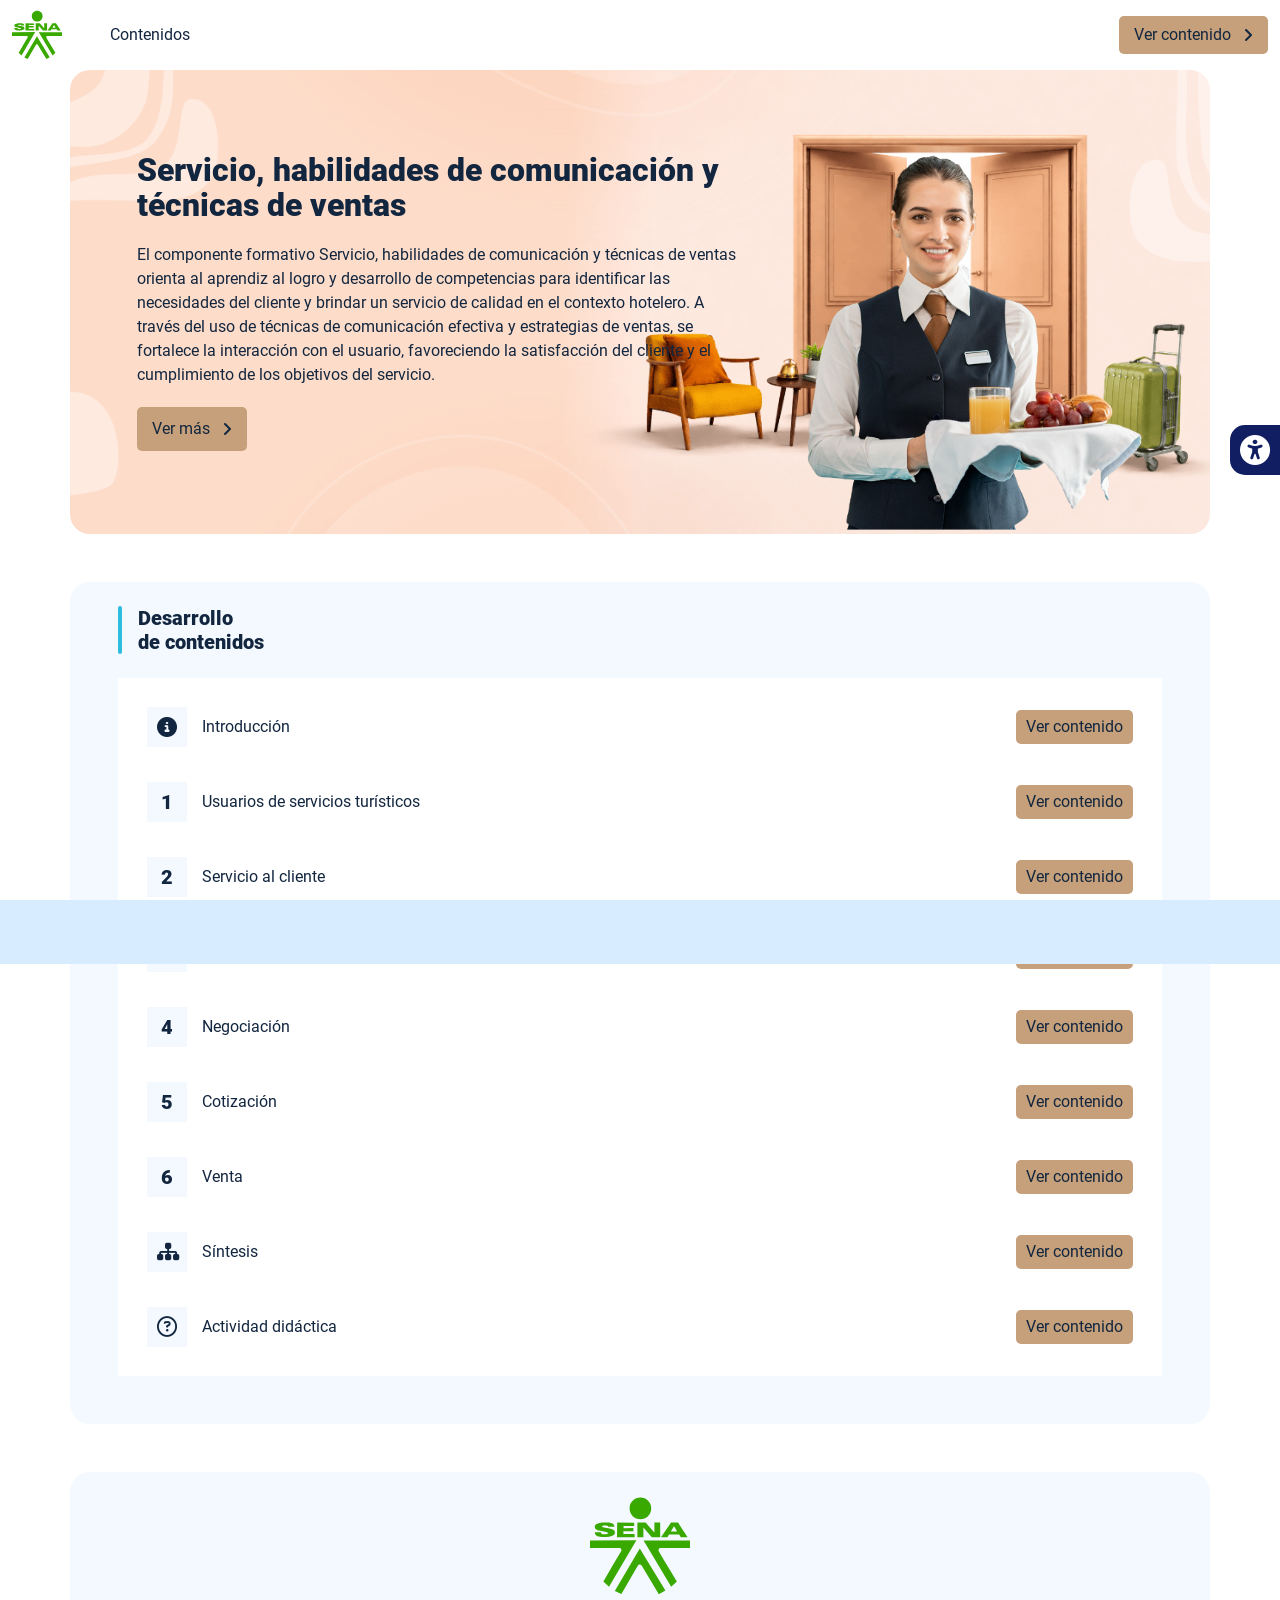
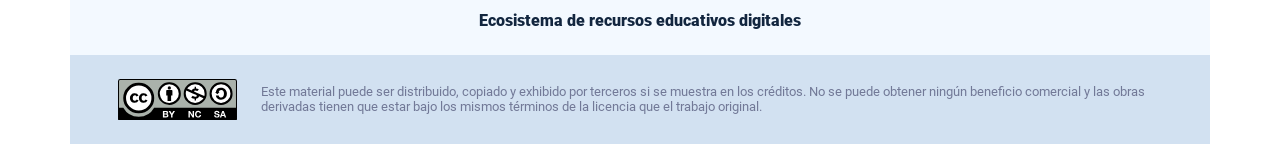
<file: index.html>
<!DOCTYPE html><html lang="es"><head><meta charset="utf-8"><meta http-equiv="X-UA-Compatible" content="IE=edge"><meta name="viewport" content="width=device-width,initial-scale=1"><link rel="icon" href="favicon.ico"><title>Servicio, habilidades de comunicación y técnicas de ventas</title><link href="css/actividad.588d2d44.css" rel="prefetch"><link href="js/actividad.a4ad9c5e.js" rel="prefetch"><link href="js/intro.69f58354.js" rel="prefetch"><link href="js/sintesis.f62d5aa8.js" rel="prefetch"><link href="js/tema1.23e567a6.js" rel="prefetch"><link href="js/tema2.1fe7d88a.js" rel="prefetch"><link href="js/tema3.a8d437cd.js" rel="prefetch"><link href="js/tema4.f8bfaa8d.js" rel="prefetch"><link href="js/tema5.aa8ff135.js" rel="prefetch"><link href="js/tema6.4484008b.js" rel="prefetch"><link href="css/app.072255be.css" rel="preload" as="style"><link href="css/chunk-vendors.01f6f577.css" rel="preload" as="style"><link href="js/app.c32919b4.js" rel="preload" as="script"><link href="js/chunk-vendors.748996a0.js" rel="preload" as="script"><link href="css/chunk-vendors.01f6f577.css" rel="stylesheet"><link href="css/app.072255be.css" rel="stylesheet"></head><body><noscript><strong>We're sorry but Servicio, habilidades de comunicación y técnicas de ventas doesn't work properly without JavaScript enabled. Please enable it to continue.</strong></noscript><div id="app"></div><script src="js/chunk-vendors.748996a0.js"></script><script src="js/app.c32919b4.js"></script></body></html>
</file>
<file: css/actividad.588d2d44.css>
.actividad[data-v-23f9e8e2]{background-color:#f2f2f2}img[data-v-23f9e8e2]{width:auto;height:auto;display:block;margin:auto}.tarjeta--pregunta[data-v-23f9e8e2]{background:#dce4eb}.tarjeta-respuesta[data-v-23f9e8e2]{border:2px solid transparent;cursor:pointer;transition:border-color .2s}.tarjeta-respuesta[data-v-23f9e8e2]:hover{border-color:#556a82}.tarjeta-respuesta:hover .tarjeta-respuesta__icon[data-v-23f9e8e2]:not(.tarjeta-respuesta__icon--correcto):not(.tarjeta-respuesta__icon--incorrecto){background-image:url(../img/vacio-hover.93a4e964.svg)}.tarjeta-respuesta--correcta[data-v-23f9e8e2]{border-color:#61ca92;background-color:#ebfff0}.tarjeta-respuesta--correcta[data-v-23f9e8e2]:hover{border-color:#61ca92}.tarjeta-respuesta--incorrecta[data-v-23f9e8e2]{border-color:#ff6b6b;background-color:#ffedec}.tarjeta-respuesta--incorrecta[data-v-23f9e8e2]:hover{border-color:#ff6b6b}.tarjeta-respuesta--disabled[data-v-23f9e8e2]{cursor:not-allowed;pointer-events:none}.tarjeta-respuesta__icon[data-v-23f9e8e2]{width:32px;height:32px;position:relative;background-image:url(../img/vacio.50c4f935.svg)}.tarjeta-respuesta__icon[data-v-23f9e8e2]:hover{background-image:url(../img/vacio-hover.93a4e964.svg)}.tarjeta-respuesta__icon--correcto[data-v-23f9e8e2]{background-image:url(../img/correcto.02ee766f.svg)}.tarjeta-respuesta__icon--incorrecto[data-v-23f9e8e2]{background-image:url(../img/incorrecto.685f2c72.svg)}.actividad[data-v-500024ea]{background-color:#f2f2f2}.tarjeta-avance[data-v-500024ea]{background-color:#dce4eb;border-bottom-right-radius:10px;border-bottom-left-radius:10px;overflow:hidden}@media (max-width:560px){.tarjeta-avance[data-v-500024ea]{padding-left:.85rem!important}}.tarjeta-avance .boton[data-v-500024ea]{border-radius:0}.tarjeta-avance .boton--disabled[data-v-500024ea]{opacity:.5;pointer-events:none}.tarjeta-avance__barra-container[data-v-500024ea]{background-color:#b4cce3;border-radius:8px;height:16px;overflow:hidden}.tarjeta-avance__barra-container .tarjeta-avance__barra[data-v-500024ea]{background-color:#2c70ab;height:100%;border-radius:8px;width:0;transition:width .5s}.actividad[data-v-05e2e62e]{background-color:#f2f2f2}.resultados__icono[data-v-05e2e62e]{width:150px;height:150px;background-size:cover;background-repeat:no-repeat}.resultados__icono--correcto[data-v-05e2e62e]{background-image:url(../img/correcto.02ee766f.svg)}.resultados__icono--incorrecto[data-v-05e2e62e]{background-image:url(../img/incorrecto.685f2c72.svg)}@media (max-width:560px){.resultados__icono[data-v-05e2e62e]{width:80px;height:80px}}.circle-container[data-v-05e2e62e]{width:150px;height:150px;position:relative;display:flex;justify-content:center;align-items:center}.circle[data-v-05e2e62e]{transform:rotate(0deg);width:100%;height:100%}.circle-bg[data-v-05e2e62e]{fill:none;stroke:#eee;stroke-width:3.8}.circle-progress[data-v-05e2e62e]{fill:none;stroke:url(#progressGradient);stroke-width:3.8;stroke-linecap:round;transition:stroke-dasharray .1s}.percentage-text[data-v-05e2e62e]{position:absolute;font-size:1.5rem;font-weight:700;color:#666}.actividad[data-v-179d8075]{background-color:#f2f2f2}.boton--disabled[data-v-179d8075]{opacity:.5;pointer-events:none}.tarjeta--lightest-gray[data-v-179d8075]{border:3px solid #dce4eb}
</file>
<file: css/app.072255be.css>
*,:after,:before{box-sizing:inherit}html{height:100%;line-height:1.15;box-sizing:border-box;-webkit-font-smoothing:antialiased;-moz-osx-font-smoothing:grayscale;-webkit-text-size-adjust:100%;-ms-text-size-adjust:100%;text-rendering:optimizeLegibility}a,abbr,acronym,address,applet,article,aside,audio,b,big,blockquote,body,canvas,caption,center,cite,code,dd,del,details,dfn,div,dl,dt,em,embed,fieldset,figcaption,figure,footer,form,h1,h2,h3,h4,h5,h6,header,hgroup,html,i,iframe,img,ins,kbd,label,legend,li,mark,menu,nav,object,ol,output,p,pre,q,ruby,s,samp,section,small,span,strike,strong,sub,summary,sup,table,tbody,td,tfoot,th,thead,time,tr,tt,u,ul,var,video{margin:0;padding:0;border:0;outline:0;background:transparent;vertical-align:baseline}article,aside,details,figcaption,figure,footer,header,main,menu,nav,section,summary{display:block}[hidden],template{display:none}hr{box-sizing:content-box;height:0;border-bottom:1px solid #e8e8e8;border-left:0;border-right:0;border-top:0;margin:1.5em 0;overflow:visible}[hidden]{display:none}a{font-family:Roboto,sans-serif;font-size:1em;font-weight:400;text-decoration:none;color:#12263f;background-color:transparent;transition:all .15s ease-in-out;-webkit-text-decoration-skip:objects}a:active,a:hover{outline-width:0}a:active,a:focus,a:hover{color:#000}[type=button],[type=reset],[type=submit],button{-webkit-appearance:none;-moz-appearance:none;appearance:none;cursor:pointer;display:inline-block;vertical-align:middle;border:0;border-radius:5px;color:#12263f;background-color:#c5a07a;font-family:Roboto,sans-serif;font-weight:400;font-size:1em;-webkit-font-smoothing:antialiased;line-height:1em;white-space:nowrap;text-decoration:none;text-transform:none;padding:.75em 1.5em;margin:0;-webkit-user-select:none;-moz-user-select:none;user-select:none;overflow:visible;transition:background-color .15s ease-in-out}[type=button]:focus,[type=button]:hover,[type=reset]:focus,[type=reset]:hover,[type=submit]:focus,[type=submit]:hover,button:focus,button:hover{background-color:#c5a07a;color:#12263f}[type=button]:disabled,[type=reset]:disabled,[type=submit]:disabled,button:disabled{cursor:not-allowed;opacity:.5}[type=button]:disabled:hover,[type=reset]:disabled:hover,[type=submit]:disabled:hover,button:disabled:hover{background-color:#c5a07a}input,select,textarea{margin:0;display:block;font-family:Roboto,sans-serif;font-size:16px}input{overflow:visible}[type=color],[type=date],[type=datetime-local],[type=datetime],[type=email],[type=month],[type=number],[type=password],[type=search],[type=tel],[type=text],[type=time],[type=url],[type=week],input:not([type]),select,select[multiple],textarea{background-color:#fff;border:1px solid #e8e8e8;border-radius:5px;box-shadow:inset 0 1px 3px rgba(0,0,0,.06);box-sizing:inherit;margin-bottom:.75em;padding:.5em;transition:border-color .15s ease-in-out;width:100%}[type=color]:hover,[type=date]:hover,[type=datetime-local]:hover,[type=datetime]:hover,[type=email]:hover,[type=month]:hover,[type=number]:hover,[type=password]:hover,[type=search]:hover,[type=tel]:hover,[type=text]:hover,[type=time]:hover,[type=url]:hover,[type=week]:hover,input:not([type]):hover,select:hover,select[multiple]:hover,textarea:hover{border-color:shade(#e8e8e8,20%)}[type=color]:focus,[type=date]:focus,[type=datetime-local]:focus,[type=datetime]:focus,[type=email]:focus,[type=month]:focus,[type=number]:focus,[type=password]:focus,[type=search]:focus,[type=tel]:focus,[type=text]:focus,[type=time]:focus,[type=url]:focus,[type=week]:focus,input:not([type]):focus,select:focus,select[multiple]:focus,textarea:focus{border-color:#2ebde1;box-shadow:inset 0 1px 3px rgba(0,0,0,.06),0 0 5px rgba(162,209,239,.7);outline:none}[type=color]:disabled,[type=date]:disabled,[type=datetime-local]:disabled,[type=datetime]:disabled,[type=email]:disabled,[type=month]:disabled,[type=number]:disabled,[type=password]:disabled,[type=search]:disabled,[type=tel]:disabled,[type=text]:disabled,[type=time]:disabled,[type=url]:disabled,[type=week]:disabled,input:not([type]):disabled,select:disabled,select[multiple]:disabled,textarea:disabled{background-color:shade(#fff,5%);cursor:not-allowed}[type=color]:disabled:hover,[type=date]:disabled:hover,[type=datetime-local]:disabled:hover,[type=datetime]:disabled:hover,[type=email]:disabled:hover,[type=month]:disabled:hover,[type=number]:disabled:hover,[type=password]:disabled:hover,[type=search]:disabled:hover,[type=tel]:disabled:hover,[type=text]:disabled:hover,[type=time]:disabled:hover,[type=url]:disabled:hover,[type=week]:disabled:hover,input:not([type]):disabled:hover,select:disabled:hover,select[multiple]:disabled:hover,textarea:disabled:hover{border:1px solid #e8e8e8}select{text-transform:none;max-width:100%;border-radius:5px}::-webkit-file-upload-button{background-color:#c5a07a;border:none;cursor:pointer;color:#12263f;border-radius:5px;padding:.75em 1.5em}::-webkit-file-upload-button:hover{background-color:#c5a07a}optgroup{font-weight:700}fieldset{border:1px solid #e8e8e8;background-color:transparent;padding:1.5em;-webkit-margin-start:0;-webkit-margin-end:0;-webkit-padding-before:1.5em;-webkit-padding-start:1.5em;-webkit-padding-end:1.5em;-webkit-padding-after:1.5em}legend{box-sizing:border-box;color:inherit;display:table;max-width:100%;padding:0;white-space:normal;font-weight:600;-webkit-padding-start:0;-webkit-padding-end:0}label,legend{margin-bottom:.375em}label{display:block;font-size:1em;font-family:Roboto,sans-serif;font-weight:900}textarea{overflow:auto;resize:vertical}[type=checkbox],[type=radio]{box-sizing:border-box;padding:0;display:inline;margin-right:.375em}[type=number]::-webkit-inner-spin-button,[type=number]::-webkit-outer-spin-button{height:auto}[type=search]{-webkit-appearance:textfield;outline-offset:-2px}[type=search]::-webkit-search-cancel-button,[type=search]::-webkit-search-decoration{-webkit-appearance:none;-moz-appearance:none}::-moz-placeholder{color:#999}::placeholder{color:#999}::-webkit-file-upload-button{-webkit-appearance:button;-moz-appearance:button;font:inherit}[type=file]{margin-bottom:.75em;width:100%}[type=button],[type=reset],[type=submit],button{-webkit-appearance:button}[type=button]::-moz-focus-inner,[type=reset]::-moz-focus-inner,[type=submit]::-moz-focus-inner,button::-moz-focus-inner{border-style:none;padding:0}[type=button]:-moz-focusring,[type=reset]:-moz-focusring,[type=submit]:-moz-focusring,button:-moz-focusring{outline:1px dotted ButtonText}progress{vertical-align:baseline}ol,ul{list-style:none;margin-bottom:1em}dt{font-weight:700}figure,img,picture,svg{margin:0;width:100%;max-width:100%}figcaption{display:block;background-color:#e8e8e8;padding:.75em 1.5em;font-size:.8em;font-weight:700}img,svg{display:block;border-style:none}svg:not(:root){overflow:hidden}audio,canvas,progress,video{display:inline-block}audio:not([controls]){display:none;height:0}template{display:none}table{border-collapse:collapse;border-spacing:0;table-layout:fixed;width:100%}td,th,tr{vertical-align:middle}td,th{border:1px solid #e8e8e8;padding:.75em}th{font-size:.875em;line-height:1.2}td{line-height:1.5}body{font-size:16px;font-weight:400;line-height:1.5}body,h1,h2,h3,h4,h5,h6{color:#12263f;font-family:Roboto,sans-serif}h1,h2,h3,h4,h5,h6{font-weight:900;line-height:1.2;margin:0 0 .75em}h1{font-size:2em}h2{font-size:1.5em}h3{font-size:1.25em}h4{font-size:1.125em}h5{font-size:1em}h6{font-size:.875em}p{font-family:Roboto,sans-serif;font-size:1em;font-weight:400;line-height:1.5;color:#12263f;margin-bottom:1em}b,strong{font-weight:700}dfn,em,i{font-style:italic}br{line-height:2em}u{text-decoration:underline}code,kbd,pre,samp{color:#727997;font-family:Lucida Console,Courier New,monospace;font-size:1em}sub,sup{font-size:75%;line-height:0;position:relative;vertical-align:baseline}sub{bottom:-.25em}sup{top:-.5em}small{font-size:80%}mark{background-color:#ffeb3b;color:#000}abbr[title]{border-bottom:none;text-decoration:underline;-webkit-text-decoration:underline dotted;text-decoration:underline dotted}blockquote,q{quotes:none}::selection{background:#2196f3!important;color:#fff!important;text-shadow:none}::-moz-selection{background:#2196f3!important;color:#fff!important;text-shadow:none}img::selection{background:transparent}img::-moz-selection{background:transparent}body{-webkit-tap-highlight-color:#2196F3!important}details,menu{display:block}summary{display:list-item}@media print{*,:after,:before,:first-letter,:first-line{background:transparent!important;color:#000!important;box-shadow:none!important;text-shadow:none!important}a,a:visited{text-decoration:underline}a[href]:after{content:" (" attr(href) ")"}a abbr[title]:after{content:" (" attr(title) ")"}a[href^="#"]:after,a[href^="javascript:"]:after{content:""}blockquote,pre{border:1px solid #999;page-break-inside:avoid}thead{display:table-header-group}img,tr{page-break-inside:avoid}img{max-width:100%!important}h2,h3,p{orphans:3;widows:3}h2,h3{page-break-after:avoid}}[data-aos][data-aos][data-aos-duration="50"],body[data-aos-duration="50"] [data-aos]{transition-duration:50ms}[data-aos][data-aos][data-aos-delay="50"],body[data-aos-delay="50"] [data-aos]{transition-delay:0s}[data-aos][data-aos][data-aos-delay="50"].aos-animate,body[data-aos-delay="50"] [data-aos].aos-animate{transition-delay:50ms}[data-aos][data-aos][data-aos-duration="100"],body[data-aos-duration="100"] [data-aos]{transition-duration:.1s}[data-aos][data-aos][data-aos-delay="100"],body[data-aos-delay="100"] [data-aos]{transition-delay:0s}[data-aos][data-aos][data-aos-delay="100"].aos-animate,body[data-aos-delay="100"] [data-aos].aos-animate{transition-delay:.1s}[data-aos][data-aos][data-aos-duration="150"],body[data-aos-duration="150"] [data-aos]{transition-duration:.15s}[data-aos][data-aos][data-aos-delay="150"],body[data-aos-delay="150"] [data-aos]{transition-delay:0s}[data-aos][data-aos][data-aos-delay="150"].aos-animate,body[data-aos-delay="150"] [data-aos].aos-animate{transition-delay:.15s}[data-aos][data-aos][data-aos-duration="200"],body[data-aos-duration="200"] [data-aos]{transition-duration:.2s}[data-aos][data-aos][data-aos-delay="200"],body[data-aos-delay="200"] [data-aos]{transition-delay:0s}[data-aos][data-aos][data-aos-delay="200"].aos-animate,body[data-aos-delay="200"] [data-aos].aos-animate{transition-delay:.2s}[data-aos][data-aos][data-aos-duration="250"],body[data-aos-duration="250"] [data-aos]{transition-duration:.25s}[data-aos][data-aos][data-aos-delay="250"],body[data-aos-delay="250"] [data-aos]{transition-delay:0s}[data-aos][data-aos][data-aos-delay="250"].aos-animate,body[data-aos-delay="250"] [data-aos].aos-animate{transition-delay:.25s}[data-aos][data-aos][data-aos-duration="300"],body[data-aos-duration="300"] [data-aos]{transition-duration:.3s}[data-aos][data-aos][data-aos-delay="300"],body[data-aos-delay="300"] [data-aos]{transition-delay:0s}[data-aos][data-aos][data-aos-delay="300"].aos-animate,body[data-aos-delay="300"] [data-aos].aos-animate{transition-delay:.3s}[data-aos][data-aos][data-aos-duration="350"],body[data-aos-duration="350"] [data-aos]{transition-duration:.35s}[data-aos][data-aos][data-aos-delay="350"],body[data-aos-delay="350"] [data-aos]{transition-delay:0s}[data-aos][data-aos][data-aos-delay="350"].aos-animate,body[data-aos-delay="350"] [data-aos].aos-animate{transition-delay:.35s}[data-aos][data-aos][data-aos-duration="400"],body[data-aos-duration="400"] [data-aos]{transition-duration:.4s}[data-aos][data-aos][data-aos-delay="400"],body[data-aos-delay="400"] [data-aos]{transition-delay:0s}[data-aos][data-aos][data-aos-delay="400"].aos-animate,body[data-aos-delay="400"] [data-aos].aos-animate{transition-delay:.4s}[data-aos][data-aos][data-aos-duration="450"],body[data-aos-duration="450"] [data-aos]{transition-duration:.45s}[data-aos][data-aos][data-aos-delay="450"],body[data-aos-delay="450"] [data-aos]{transition-delay:0s}[data-aos][data-aos][data-aos-delay="450"].aos-animate,body[data-aos-delay="450"] [data-aos].aos-animate{transition-delay:.45s}[data-aos][data-aos][data-aos-duration="500"],body[data-aos-duration="500"] [data-aos]{transition-duration:.5s}[data-aos][data-aos][data-aos-delay="500"],body[data-aos-delay="500"] [data-aos]{transition-delay:0s}[data-aos][data-aos][data-aos-delay="500"].aos-animate,body[data-aos-delay="500"] [data-aos].aos-animate{transition-delay:.5s}[data-aos][data-aos][data-aos-duration="550"],body[data-aos-duration="550"] [data-aos]{transition-duration:.55s}[data-aos][data-aos][data-aos-delay="550"],body[data-aos-delay="550"] [data-aos]{transition-delay:0s}[data-aos][data-aos][data-aos-delay="550"].aos-animate,body[data-aos-delay="550"] [data-aos].aos-animate{transition-delay:.55s}[data-aos][data-aos][data-aos-duration="600"],body[data-aos-duration="600"] [data-aos]{transition-duration:.6s}[data-aos][data-aos][data-aos-delay="600"],body[data-aos-delay="600"] [data-aos]{transition-delay:0s}[data-aos][data-aos][data-aos-delay="600"].aos-animate,body[data-aos-delay="600"] [data-aos].aos-animate{transition-delay:.6s}[data-aos][data-aos][data-aos-duration="650"],body[data-aos-duration="650"] [data-aos]{transition-duration:.65s}[data-aos][data-aos][data-aos-delay="650"],body[data-aos-delay="650"] [data-aos]{transition-delay:0s}[data-aos][data-aos][data-aos-delay="650"].aos-animate,body[data-aos-delay="650"] [data-aos].aos-animate{transition-delay:.65s}[data-aos][data-aos][data-aos-duration="700"],body[data-aos-duration="700"] [data-aos]{transition-duration:.7s}[data-aos][data-aos][data-aos-delay="700"],body[data-aos-delay="700"] [data-aos]{transition-delay:0s}[data-aos][data-aos][data-aos-delay="700"].aos-animate,body[data-aos-delay="700"] [data-aos].aos-animate{transition-delay:.7s}[data-aos][data-aos][data-aos-duration="750"],body[data-aos-duration="750"] [data-aos]{transition-duration:.75s}[data-aos][data-aos][data-aos-delay="750"],body[data-aos-delay="750"] [data-aos]{transition-delay:0s}[data-aos][data-aos][data-aos-delay="750"].aos-animate,body[data-aos-delay="750"] [data-aos].aos-animate{transition-delay:.75s}[data-aos][data-aos][data-aos-duration="800"],body[data-aos-duration="800"] [data-aos]{transition-duration:.8s}[data-aos][data-aos][data-aos-delay="800"],body[data-aos-delay="800"] [data-aos]{transition-delay:0s}[data-aos][data-aos][data-aos-delay="800"].aos-animate,body[data-aos-delay="800"] [data-aos].aos-animate{transition-delay:.8s}[data-aos][data-aos][data-aos-duration="850"],body[data-aos-duration="850"] [data-aos]{transition-duration:.85s}[data-aos][data-aos][data-aos-delay="850"],body[data-aos-delay="850"] [data-aos]{transition-delay:0s}[data-aos][data-aos][data-aos-delay="850"].aos-animate,body[data-aos-delay="850"] [data-aos].aos-animate{transition-delay:.85s}[data-aos][data-aos][data-aos-duration="900"],body[data-aos-duration="900"] [data-aos]{transition-duration:.9s}[data-aos][data-aos][data-aos-delay="900"],body[data-aos-delay="900"] [data-aos]{transition-delay:0s}[data-aos][data-aos][data-aos-delay="900"].aos-animate,body[data-aos-delay="900"] [data-aos].aos-animate{transition-delay:.9s}[data-aos][data-aos][data-aos-duration="950"],body[data-aos-duration="950"] [data-aos]{transition-duration:.95s}[data-aos][data-aos][data-aos-delay="950"],body[data-aos-delay="950"] [data-aos]{transition-delay:0s}[data-aos][data-aos][data-aos-delay="950"].aos-animate,body[data-aos-delay="950"] [data-aos].aos-animate{transition-delay:.95s}[data-aos][data-aos][data-aos-duration="1000"],body[data-aos-duration="1000"] [data-aos]{transition-duration:1s}[data-aos][data-aos][data-aos-delay="1000"],body[data-aos-delay="1000"] [data-aos]{transition-delay:0s}[data-aos][data-aos][data-aos-delay="1000"].aos-animate,body[data-aos-delay="1000"] [data-aos].aos-animate{transition-delay:1s}[data-aos][data-aos][data-aos-duration="1050"],body[data-aos-duration="1050"] [data-aos]{transition-duration:1.05s}[data-aos][data-aos][data-aos-delay="1050"],body[data-aos-delay="1050"] [data-aos]{transition-delay:0s}[data-aos][data-aos][data-aos-delay="1050"].aos-animate,body[data-aos-delay="1050"] [data-aos].aos-animate{transition-delay:1.05s}[data-aos][data-aos][data-aos-duration="1100"],body[data-aos-duration="1100"] [data-aos]{transition-duration:1.1s}[data-aos][data-aos][data-aos-delay="1100"],body[data-aos-delay="1100"] [data-aos]{transition-delay:0s}[data-aos][data-aos][data-aos-delay="1100"].aos-animate,body[data-aos-delay="1100"] [data-aos].aos-animate{transition-delay:1.1s}[data-aos][data-aos][data-aos-duration="1150"],body[data-aos-duration="1150"] [data-aos]{transition-duration:1.15s}[data-aos][data-aos][data-aos-delay="1150"],body[data-aos-delay="1150"] [data-aos]{transition-delay:0s}[data-aos][data-aos][data-aos-delay="1150"].aos-animate,body[data-aos-delay="1150"] [data-aos].aos-animate{transition-delay:1.15s}[data-aos][data-aos][data-aos-duration="1200"],body[data-aos-duration="1200"] [data-aos]{transition-duration:1.2s}[data-aos][data-aos][data-aos-delay="1200"],body[data-aos-delay="1200"] [data-aos]{transition-delay:0s}[data-aos][data-aos][data-aos-delay="1200"].aos-animate,body[data-aos-delay="1200"] [data-aos].aos-animate{transition-delay:1.2s}[data-aos][data-aos][data-aos-duration="1250"],body[data-aos-duration="1250"] [data-aos]{transition-duration:1.25s}[data-aos][data-aos][data-aos-delay="1250"],body[data-aos-delay="1250"] [data-aos]{transition-delay:0s}[data-aos][data-aos][data-aos-delay="1250"].aos-animate,body[data-aos-delay="1250"] [data-aos].aos-animate{transition-delay:1.25s}[data-aos][data-aos][data-aos-duration="1300"],body[data-aos-duration="1300"] [data-aos]{transition-duration:1.3s}[data-aos][data-aos][data-aos-delay="1300"],body[data-aos-delay="1300"] [data-aos]{transition-delay:0s}[data-aos][data-aos][data-aos-delay="1300"].aos-animate,body[data-aos-delay="1300"] [data-aos].aos-animate{transition-delay:1.3s}[data-aos][data-aos][data-aos-duration="1350"],body[data-aos-duration="1350"] [data-aos]{transition-duration:1.35s}[data-aos][data-aos][data-aos-delay="1350"],body[data-aos-delay="1350"] [data-aos]{transition-delay:0s}[data-aos][data-aos][data-aos-delay="1350"].aos-animate,body[data-aos-delay="1350"] [data-aos].aos-animate{transition-delay:1.35s}[data-aos][data-aos][data-aos-duration="1400"],body[data-aos-duration="1400"] [data-aos]{transition-duration:1.4s}[data-aos][data-aos][data-aos-delay="1400"],body[data-aos-delay="1400"] [data-aos]{transition-delay:0s}[data-aos][data-aos][data-aos-delay="1400"].aos-animate,body[data-aos-delay="1400"] [data-aos].aos-animate{transition-delay:1.4s}[data-aos][data-aos][data-aos-duration="1450"],body[data-aos-duration="1450"] [data-aos]{transition-duration:1.45s}[data-aos][data-aos][data-aos-delay="1450"],body[data-aos-delay="1450"] [data-aos]{transition-delay:0s}[data-aos][data-aos][data-aos-delay="1450"].aos-animate,body[data-aos-delay="1450"] [data-aos].aos-animate{transition-delay:1.45s}[data-aos][data-aos][data-aos-duration="1500"],body[data-aos-duration="1500"] [data-aos]{transition-duration:1.5s}[data-aos][data-aos][data-aos-delay="1500"],body[data-aos-delay="1500"] [data-aos]{transition-delay:0s}[data-aos][data-aos][data-aos-delay="1500"].aos-animate,body[data-aos-delay="1500"] [data-aos].aos-animate{transition-delay:1.5s}[data-aos][data-aos][data-aos-duration="1550"],body[data-aos-duration="1550"] [data-aos]{transition-duration:1.55s}[data-aos][data-aos][data-aos-delay="1550"],body[data-aos-delay="1550"] [data-aos]{transition-delay:0s}[data-aos][data-aos][data-aos-delay="1550"].aos-animate,body[data-aos-delay="1550"] [data-aos].aos-animate{transition-delay:1.55s}[data-aos][data-aos][data-aos-duration="1600"],body[data-aos-duration="1600"] [data-aos]{transition-duration:1.6s}[data-aos][data-aos][data-aos-delay="1600"],body[data-aos-delay="1600"] [data-aos]{transition-delay:0s}[data-aos][data-aos][data-aos-delay="1600"].aos-animate,body[data-aos-delay="1600"] [data-aos].aos-animate{transition-delay:1.6s}[data-aos][data-aos][data-aos-duration="1650"],body[data-aos-duration="1650"] [data-aos]{transition-duration:1.65s}[data-aos][data-aos][data-aos-delay="1650"],body[data-aos-delay="1650"] [data-aos]{transition-delay:0s}[data-aos][data-aos][data-aos-delay="1650"].aos-animate,body[data-aos-delay="1650"] [data-aos].aos-animate{transition-delay:1.65s}[data-aos][data-aos][data-aos-duration="1700"],body[data-aos-duration="1700"] [data-aos]{transition-duration:1.7s}[data-aos][data-aos][data-aos-delay="1700"],body[data-aos-delay="1700"] [data-aos]{transition-delay:0s}[data-aos][data-aos][data-aos-delay="1700"].aos-animate,body[data-aos-delay="1700"] [data-aos].aos-animate{transition-delay:1.7s}[data-aos][data-aos][data-aos-duration="1750"],body[data-aos-duration="1750"] [data-aos]{transition-duration:1.75s}[data-aos][data-aos][data-aos-delay="1750"],body[data-aos-delay="1750"] [data-aos]{transition-delay:0s}[data-aos][data-aos][data-aos-delay="1750"].aos-animate,body[data-aos-delay="1750"] [data-aos].aos-animate{transition-delay:1.75s}[data-aos][data-aos][data-aos-duration="1800"],body[data-aos-duration="1800"] [data-aos]{transition-duration:1.8s}[data-aos][data-aos][data-aos-delay="1800"],body[data-aos-delay="1800"] [data-aos]{transition-delay:0s}[data-aos][data-aos][data-aos-delay="1800"].aos-animate,body[data-aos-delay="1800"] [data-aos].aos-animate{transition-delay:1.8s}[data-aos][data-aos][data-aos-duration="1850"],body[data-aos-duration="1850"] [data-aos]{transition-duration:1.85s}[data-aos][data-aos][data-aos-delay="1850"],body[data-aos-delay="1850"] [data-aos]{transition-delay:0s}[data-aos][data-aos][data-aos-delay="1850"].aos-animate,body[data-aos-delay="1850"] [data-aos].aos-animate{transition-delay:1.85s}[data-aos][data-aos][data-aos-duration="1900"],body[data-aos-duration="1900"] [data-aos]{transition-duration:1.9s}[data-aos][data-aos][data-aos-delay="1900"],body[data-aos-delay="1900"] [data-aos]{transition-delay:0s}[data-aos][data-aos][data-aos-delay="1900"].aos-animate,body[data-aos-delay="1900"] [data-aos].aos-animate{transition-delay:1.9s}[data-aos][data-aos][data-aos-duration="1950"],body[data-aos-duration="1950"] [data-aos]{transition-duration:1.95s}[data-aos][data-aos][data-aos-delay="1950"],body[data-aos-delay="1950"] [data-aos]{transition-delay:0s}[data-aos][data-aos][data-aos-delay="1950"].aos-animate,body[data-aos-delay="1950"] [data-aos].aos-animate{transition-delay:1.95s}[data-aos][data-aos][data-aos-duration="2000"],body[data-aos-duration="2000"] [data-aos]{transition-duration:2s}[data-aos][data-aos][data-aos-delay="2000"],body[data-aos-delay="2000"] [data-aos]{transition-delay:0s}[data-aos][data-aos][data-aos-delay="2000"].aos-animate,body[data-aos-delay="2000"] [data-aos].aos-animate{transition-delay:2s}[data-aos][data-aos][data-aos-duration="2050"],body[data-aos-duration="2050"] [data-aos]{transition-duration:2.05s}[data-aos][data-aos][data-aos-delay="2050"],body[data-aos-delay="2050"] [data-aos]{transition-delay:0s}[data-aos][data-aos][data-aos-delay="2050"].aos-animate,body[data-aos-delay="2050"] [data-aos].aos-animate{transition-delay:2.05s}[data-aos][data-aos][data-aos-duration="2100"],body[data-aos-duration="2100"] [data-aos]{transition-duration:2.1s}[data-aos][data-aos][data-aos-delay="2100"],body[data-aos-delay="2100"] [data-aos]{transition-delay:0s}[data-aos][data-aos][data-aos-delay="2100"].aos-animate,body[data-aos-delay="2100"] [data-aos].aos-animate{transition-delay:2.1s}[data-aos][data-aos][data-aos-duration="2150"],body[data-aos-duration="2150"] [data-aos]{transition-duration:2.15s}[data-aos][data-aos][data-aos-delay="2150"],body[data-aos-delay="2150"] [data-aos]{transition-delay:0s}[data-aos][data-aos][data-aos-delay="2150"].aos-animate,body[data-aos-delay="2150"] [data-aos].aos-animate{transition-delay:2.15s}[data-aos][data-aos][data-aos-duration="2200"],body[data-aos-duration="2200"] [data-aos]{transition-duration:2.2s}[data-aos][data-aos][data-aos-delay="2200"],body[data-aos-delay="2200"] [data-aos]{transition-delay:0s}[data-aos][data-aos][data-aos-delay="2200"].aos-animate,body[data-aos-delay="2200"] [data-aos].aos-animate{transition-delay:2.2s}[data-aos][data-aos][data-aos-duration="2250"],body[data-aos-duration="2250"] [data-aos]{transition-duration:2.25s}[data-aos][data-aos][data-aos-delay="2250"],body[data-aos-delay="2250"] [data-aos]{transition-delay:0s}[data-aos][data-aos][data-aos-delay="2250"].aos-animate,body[data-aos-delay="2250"] [data-aos].aos-animate{transition-delay:2.25s}[data-aos][data-aos][data-aos-duration="2300"],body[data-aos-duration="2300"] [data-aos]{transition-duration:2.3s}[data-aos][data-aos][data-aos-delay="2300"],body[data-aos-delay="2300"] [data-aos]{transition-delay:0s}[data-aos][data-aos][data-aos-delay="2300"].aos-animate,body[data-aos-delay="2300"] [data-aos].aos-animate{transition-delay:2.3s}[data-aos][data-aos][data-aos-duration="2350"],body[data-aos-duration="2350"] [data-aos]{transition-duration:2.35s}[data-aos][data-aos][data-aos-delay="2350"],body[data-aos-delay="2350"] [data-aos]{transition-delay:0s}[data-aos][data-aos][data-aos-delay="2350"].aos-animate,body[data-aos-delay="2350"] [data-aos].aos-animate{transition-delay:2.35s}[data-aos][data-aos][data-aos-duration="2400"],body[data-aos-duration="2400"] [data-aos]{transition-duration:2.4s}[data-aos][data-aos][data-aos-delay="2400"],body[data-aos-delay="2400"] [data-aos]{transition-delay:0s}[data-aos][data-aos][data-aos-delay="2400"].aos-animate,body[data-aos-delay="2400"] [data-aos].aos-animate{transition-delay:2.4s}[data-aos][data-aos][data-aos-duration="2450"],body[data-aos-duration="2450"] [data-aos]{transition-duration:2.45s}[data-aos][data-aos][data-aos-delay="2450"],body[data-aos-delay="2450"] [data-aos]{transition-delay:0s}[data-aos][data-aos][data-aos-delay="2450"].aos-animate,body[data-aos-delay="2450"] [data-aos].aos-animate{transition-delay:2.45s}[data-aos][data-aos][data-aos-duration="2500"],body[data-aos-duration="2500"] [data-aos]{transition-duration:2.5s}[data-aos][data-aos][data-aos-delay="2500"],body[data-aos-delay="2500"] [data-aos]{transition-delay:0s}[data-aos][data-aos][data-aos-delay="2500"].aos-animate,body[data-aos-delay="2500"] [data-aos].aos-animate{transition-delay:2.5s}[data-aos][data-aos][data-aos-duration="2550"],body[data-aos-duration="2550"] [data-aos]{transition-duration:2.55s}[data-aos][data-aos][data-aos-delay="2550"],body[data-aos-delay="2550"] [data-aos]{transition-delay:0s}[data-aos][data-aos][data-aos-delay="2550"].aos-animate,body[data-aos-delay="2550"] [data-aos].aos-animate{transition-delay:2.55s}[data-aos][data-aos][data-aos-duration="2600"],body[data-aos-duration="2600"] [data-aos]{transition-duration:2.6s}[data-aos][data-aos][data-aos-delay="2600"],body[data-aos-delay="2600"] [data-aos]{transition-delay:0s}[data-aos][data-aos][data-aos-delay="2600"].aos-animate,body[data-aos-delay="2600"] [data-aos].aos-animate{transition-delay:2.6s}[data-aos][data-aos][data-aos-duration="2650"],body[data-aos-duration="2650"] [data-aos]{transition-duration:2.65s}[data-aos][data-aos][data-aos-delay="2650"],body[data-aos-delay="2650"] [data-aos]{transition-delay:0s}[data-aos][data-aos][data-aos-delay="2650"].aos-animate,body[data-aos-delay="2650"] [data-aos].aos-animate{transition-delay:2.65s}[data-aos][data-aos][data-aos-duration="2700"],body[data-aos-duration="2700"] [data-aos]{transition-duration:2.7s}[data-aos][data-aos][data-aos-delay="2700"],body[data-aos-delay="2700"] [data-aos]{transition-delay:0s}[data-aos][data-aos][data-aos-delay="2700"].aos-animate,body[data-aos-delay="2700"] [data-aos].aos-animate{transition-delay:2.7s}[data-aos][data-aos][data-aos-duration="2750"],body[data-aos-duration="2750"] [data-aos]{transition-duration:2.75s}[data-aos][data-aos][data-aos-delay="2750"],body[data-aos-delay="2750"] [data-aos]{transition-delay:0s}[data-aos][data-aos][data-aos-delay="2750"].aos-animate,body[data-aos-delay="2750"] [data-aos].aos-animate{transition-delay:2.75s}[data-aos][data-aos][data-aos-duration="2800"],body[data-aos-duration="2800"] [data-aos]{transition-duration:2.8s}[data-aos][data-aos][data-aos-delay="2800"],body[data-aos-delay="2800"] [data-aos]{transition-delay:0s}[data-aos][data-aos][data-aos-delay="2800"].aos-animate,body[data-aos-delay="2800"] [data-aos].aos-animate{transition-delay:2.8s}[data-aos][data-aos][data-aos-duration="2850"],body[data-aos-duration="2850"] [data-aos]{transition-duration:2.85s}[data-aos][data-aos][data-aos-delay="2850"],body[data-aos-delay="2850"] [data-aos]{transition-delay:0s}[data-aos][data-aos][data-aos-delay="2850"].aos-animate,body[data-aos-delay="2850"] [data-aos].aos-animate{transition-delay:2.85s}[data-aos][data-aos][data-aos-duration="2900"],body[data-aos-duration="2900"] [data-aos]{transition-duration:2.9s}[data-aos][data-aos][data-aos-delay="2900"],body[data-aos-delay="2900"] [data-aos]{transition-delay:0s}[data-aos][data-aos][data-aos-delay="2900"].aos-animate,body[data-aos-delay="2900"] [data-aos].aos-animate{transition-delay:2.9s}[data-aos][data-aos][data-aos-duration="2950"],body[data-aos-duration="2950"] [data-aos]{transition-duration:2.95s}[data-aos][data-aos][data-aos-delay="2950"],body[data-aos-delay="2950"] [data-aos]{transition-delay:0s}[data-aos][data-aos][data-aos-delay="2950"].aos-animate,body[data-aos-delay="2950"] [data-aos].aos-animate{transition-delay:2.95s}[data-aos][data-aos][data-aos-duration="3000"],body[data-aos-duration="3000"] [data-aos]{transition-duration:3s}[data-aos][data-aos][data-aos-delay="3000"],body[data-aos-delay="3000"] [data-aos]{transition-delay:0s}[data-aos][data-aos][data-aos-delay="3000"].aos-animate,body[data-aos-delay="3000"] [data-aos].aos-animate{transition-delay:3s}[data-aos]{pointer-events:none}[data-aos].aos-animate{pointer-events:auto}[data-aos][data-aos][data-aos-easing=linear],body[data-aos-easing=linear] [data-aos]{transition-timing-function:cubic-bezier(.25,.25,.75,.75)}[data-aos][data-aos][data-aos-easing=ease],body[data-aos-easing=ease] [data-aos]{transition-timing-function:ease}[data-aos][data-aos][data-aos-easing=ease-in],body[data-aos-easing=ease-in] [data-aos]{transition-timing-function:ease-in}[data-aos][data-aos][data-aos-easing=ease-out],body[data-aos-easing=ease-out] [data-aos]{transition-timing-function:ease-out}[data-aos][data-aos][data-aos-easing=ease-in-out],body[data-aos-easing=ease-in-out] [data-aos]{transition-timing-function:ease-in-out}[data-aos][data-aos][data-aos-easing=ease-in-back],body[data-aos-easing=ease-in-back] [data-aos]{transition-timing-function:cubic-bezier(.6,-.28,.735,.045)}[data-aos][data-aos][data-aos-easing=ease-out-back],body[data-aos-easing=ease-out-back] [data-aos]{transition-timing-function:cubic-bezier(.175,.885,.32,1.275)}[data-aos][data-aos][data-aos-easing=ease-in-out-back],body[data-aos-easing=ease-in-out-back] [data-aos]{transition-timing-function:cubic-bezier(.68,-.55,.265,1.55)}[data-aos][data-aos][data-aos-easing=ease-in-sine],body[data-aos-easing=ease-in-sine] [data-aos]{transition-timing-function:cubic-bezier(.47,0,.745,.715)}[data-aos][data-aos][data-aos-easing=ease-out-sine],body[data-aos-easing=ease-out-sine] [data-aos]{transition-timing-function:cubic-bezier(.39,.575,.565,1)}[data-aos][data-aos][data-aos-easing=ease-in-out-sine],body[data-aos-easing=ease-in-out-sine] [data-aos]{transition-timing-function:cubic-bezier(.445,.05,.55,.95)}[data-aos][data-aos][data-aos-easing=ease-in-quad],body[data-aos-easing=ease-in-quad] [data-aos]{transition-timing-function:cubic-bezier(.55,.085,.68,.53)}[data-aos][data-aos][data-aos-easing=ease-out-quad],body[data-aos-easing=ease-out-quad] [data-aos]{transition-timing-function:cubic-bezier(.25,.46,.45,.94)}[data-aos][data-aos][data-aos-easing=ease-in-out-quad],body[data-aos-easing=ease-in-out-quad] [data-aos]{transition-timing-function:cubic-bezier(.455,.03,.515,.955)}[data-aos][data-aos][data-aos-easing=ease-in-cubic],body[data-aos-easing=ease-in-cubic] [data-aos]{transition-timing-function:cubic-bezier(.55,.085,.68,.53)}[data-aos][data-aos][data-aos-easing=ease-out-cubic],body[data-aos-easing=ease-out-cubic] [data-aos]{transition-timing-function:cubic-bezier(.25,.46,.45,.94)}[data-aos][data-aos][data-aos-easing=ease-in-out-cubic],body[data-aos-easing=ease-in-out-cubic] [data-aos]{transition-timing-function:cubic-bezier(.455,.03,.515,.955)}[data-aos][data-aos][data-aos-easing=ease-in-quart],body[data-aos-easing=ease-in-quart] [data-aos]{transition-timing-function:cubic-bezier(.55,.085,.68,.53)}[data-aos][data-aos][data-aos-easing=ease-out-quart],body[data-aos-easing=ease-out-quart] [data-aos]{transition-timing-function:cubic-bezier(.25,.46,.45,.94)}[data-aos][data-aos][data-aos-easing=ease-in-out-quart],body[data-aos-easing=ease-in-out-quart] [data-aos]{transition-timing-function:cubic-bezier(.455,.03,.515,.955)}@media screen{html:not(.no-js) [data-aos^=fade][data-aos^=fade]{opacity:0;transition-property:opacity,transform}html:not(.no-js) [data-aos^=fade][data-aos^=fade].aos-animate{opacity:1;transform:none}html:not(.no-js) [data-aos=fade-up]{transform:translate3d(0,100px,0)}html:not(.no-js) [data-aos=fade-down]{transform:translate3d(0,-100px,0)}html:not(.no-js) [data-aos=fade-right]{transform:translate3d(-100px,0,0)}html:not(.no-js) [data-aos=fade-left]{transform:translate3d(100px,0,0)}html:not(.no-js) [data-aos=fade-up-right]{transform:translate3d(-100px,100px,0)}html:not(.no-js) [data-aos=fade-up-left]{transform:translate3d(100px,100px,0)}html:not(.no-js) [data-aos=fade-down-right]{transform:translate3d(-100px,-100px,0)}html:not(.no-js) [data-aos=fade-down-left]{transform:translate3d(100px,-100px,0)}html:not(.no-js) [data-aos^=zoom][data-aos^=zoom]{opacity:0;transition-property:opacity,transform}html:not(.no-js) [data-aos^=zoom][data-aos^=zoom].aos-animate{opacity:1;transform:translateZ(0) scale(1)}html:not(.no-js) [data-aos=zoom-in]{transform:scale(.6)}html:not(.no-js) [data-aos=zoom-in-up]{transform:translate3d(0,100px,0) scale(.6)}html:not(.no-js) [data-aos=zoom-in-down]{transform:translate3d(0,-100px,0) scale(.6)}html:not(.no-js) [data-aos=zoom-in-right]{transform:translate3d(-100px,0,0) scale(.6)}html:not(.no-js) [data-aos=zoom-in-left]{transform:translate3d(100px,0,0) scale(.6)}html:not(.no-js) [data-aos=zoom-out]{transform:scale(1.2)}html:not(.no-js) [data-aos=zoom-out-up]{transform:translate3d(0,100px,0) scale(1.2)}html:not(.no-js) [data-aos=zoom-out-down]{transform:translate3d(0,-100px,0) scale(1.2)}html:not(.no-js) [data-aos=zoom-out-right]{transform:translate3d(-100px,0,0) scale(1.2)}html:not(.no-js) [data-aos=zoom-out-left]{transform:translate3d(100px,0,0) scale(1.2)}html:not(.no-js) [data-aos^=flip][data-aos^=flip]{backface-visibility:hidden;transition-property:transform}html:not(.no-js) [data-aos=flip-left]{transform:perspective(2500px) rotateY(-100deg)}html:not(.no-js) [data-aos=flip-left].aos-animate{transform:perspective(2500px) rotateY(0)}html:not(.no-js) [data-aos=flip-right]{transform:perspective(2500px) rotateY(100deg)}html:not(.no-js) [data-aos=flip-right].aos-animate{transform:perspective(2500px) rotateY(0)}html:not(.no-js) [data-aos=flip-up]{transform:perspective(2500px) rotateX(-100deg)}html:not(.no-js) [data-aos=flip-up].aos-animate{transform:perspective(2500px) rotateX(0)}html:not(.no-js) [data-aos=flip-down]{transform:perspective(2500px) rotateX(100deg)}html:not(.no-js) [data-aos=flip-down].aos-animate{transform:perspective(2500px) rotateX(0)}}.actividad{background-color:#f2f2f2}.acordion{position:relative}.acordion__header{display:flex;align-items:center;margin-bottom:25px;cursor:pointer;justify-content:space-between}.acordion__accion__btn--a,.acordion__accion__btn--b{width:40px;height:40px;border-radius:50%;position:relative}.acordion__accion__btn--a i,.acordion__accion__btn--b i{position:absolute;top:50%;left:50%;transform:translate(-50%,-50%)}.acordion__accion__btn--a{background-color:#fff;box-shadow:0 3px 5px 0 rgba(17,30,97,.3)}.acordion__accion__btn--b{border:1px solid #111e61}.acordion__contenido{overflow:hidden;transition:height .5s ease-in-out}.acordion .indicador__container{transform:translateY(15px)}.bloque-texto-a{position:relative}.bloque-texto-a:before{content:"";display:block;position:absolute;top:0;bottom:0;left:50%;right:0}.bloque-texto-a>div{position:relative}.bloque-texto-a.color-primario,.bloque-texto-a__texto{background-color:#fff}.bloque-texto-a.color-primario:before{background-color:#b8dcf3}.bloque-texto-a.color-secundario{background-color:#d8e3b2}.bloque-texto-a.color-secundario:before{background-color:#b3c867}.bloque-texto-a.color-acento-contenido{background-color:#9de0f1}.bloque-texto-a.color-acento-contenido:before{background-color:#2ebde1}.bloque-texto-a.color-acento-botones{background-color:#f3ece5}.bloque-texto-a.color-acento-botones:before{background-color:#c5a07a}.bloque-texto-b{position:relative}.bloque-texto-b:before{content:"";display:block;position:absolute;top:40%;bottom:0;left:35%;right:0}.bloque-texto-b__texto{position:relative}.bloque-texto-b__texto *{display:inline}.bloque-texto-b i{font-size:2.5em;color:#2ebde1}.bloque-texto-b i:first-of-type{margin-right:15px}.bloque-texto-b i:last-of-type{margin-left:15px;vertical-align:text-top}.bloque-texto-b.color-primario:before{background-color:#b8dcf3}.bloque-texto-b.color-secundario:before{background-color:#b3c867}.bloque-texto-b.color-acento-contenido:before{background-color:#2ebde1}.bloque-texto-b.color-acento-botones:before{background-color:#c5a07a}.bloque-texto-c i{font-size:2.5em;color:#2ebde1}.bloque-texto-c:after{content:"";display:block;width:30px;height:30px;background-color:#2ebde1;position:relative;left:calc(100% - 30px)}.bloque-texto-c.color-primario{background-color:#b8dcf3}.bloque-texto-c.color-secundario{background-color:#b3c867}.bloque-texto-c.color-acento-contenido{background-color:#2ebde1}.bloque-texto-c.color-acento-botones{background-color:#c5a07a}.bloque-texto-d{border-top:1px solid #2ebde1;position:relative}.bloque-texto-d:before{content:"";display:block;position:absolute;top:40%;bottom:0;left:35%;right:0}.bloque-texto-d__texto{position:relative}.bloque-texto-d__texto *{display:inline}.bloque-texto-d i{font-size:2.5em;color:#2ebde1}.bloque-texto-d i:first-of-type{margin-right:15px}.bloque-texto-d i:last-of-type{margin-left:15px;vertical-align:text-top}.bloque-texto-d__autor,.bloque-texto-e__autor{text-align:right;position:relative}.bloque-texto-d.color-primario:before{background-color:#b8dcf3}.bloque-texto-d.color-secundario:before{background-color:#b3c867}.bloque-texto-d.color-acento-contenido:before{background-color:#2ebde1}.bloque-texto-d.color-acento-botones:before{background-color:#c5a07a}.bloque-texto-e__texto *{display:inline}.bloque-texto-e i{font-size:2.5em;color:#2ebde1}.bloque-texto-e i:first-of-type{margin-right:15px}.bloque-texto-e i:last-of-type{margin-left:15px;vertical-align:text-top}.bloque-texto-e.color-primario{background-color:#b8dcf3}.bloque-texto-e.color-secundario{background-color:#b3c867}.bloque-texto-e.color-acento-contenido{background-color:#2ebde1}.bloque-texto-e.color-acento-botones{background-color:#c5a07a}.bloque-texto-f{display:flex;flex-direction:column;position:relative;padding-bottom:50px}.bloque-texto-f:before{content:"";display:block;position:absolute;top:0;left:0;right:0;bottom:50px}.bloque-texto-f__comillas{position:static}.bloque-texto-f__comillas i{position:absolute;font-size:2.5em;color:#2ebde1}.bloque-texto-f__comillas i:first-of-type{margin-right:15px;top:0;left:40px;transform:translate(-50%,-50%)}.bloque-texto-f__comillas i:last-of-type{margin-left:15px;vertical-align:text-top;top:calc(100% - 50px);right:10px;margin:0;transform:translate(-50%,-50%)}.bloque-texto-f__texto{position:relative}.bloque-texto-f__texto *{display:inline}.bloque-texto-f__autor{text-align:center;position:relative}.bloque-texto-f__avatar{position:relative;height:50px}.bloque-texto-f__avatar__img{background-color:#fff;position:absolute;top:0;left:50%;transform:translateX(-50%);width:100px;border-radius:50%;overflow:hidden;border:5px solid #fff;box-shadow:0 0 10px 0 rgba(0,0,0,.3)}.bloque-texto-f.color-primario:before{background-color:#b8dcf3}.bloque-texto-f.color-secundario:before{background-color:#b3c867}.bloque-texto-f.color-acento-contenido:before{background-color:#2ebde1}.bloque-texto-f.color-acento-botones:before{background-color:#c5a07a}.bloque-texto-g{position:relative;display:flex;justify-content:flex-end}.bloque-texto-g__img{width:50%;position:absolute;top:0;left:0;bottom:0;background-position:50%;background-size:cover}.bloque-texto-g__texto{position:relative;width:60%;background-color:hsla(0,0%,100%,.95)}.bloque-texto-g__texto *{display:inline}.bloque-texto-g--inverso{justify-content:flex-start}.bloque-texto-g--inverso .bloque-texto-g__img{left:auto;right:0}@media (max-width:992px){.bloque-texto-g{padding-top:40%!important}.bloque-texto-g__img{width:100%;height:50%}.bloque-texto-g__texto{width:100%}}@media (max-width:576px){.bloque-texto-g{padding-top:200px!important}.bloque-texto-g__img{height:250px}}.bloque-texto-g.color-primario{background-color:#b8dcf3}.bloque-texto-g.color-secundario{background-color:#b3c867}.bloque-texto-g.color-acento-contenido{background-color:#2ebde1}.bloque-texto-g.color-acento-botones{background-color:#c5a07a}.tabs-a__tab{display:block;width:100%;text-align:left;background-color:#d8ecff;padding:15px 20px;border-radius:5px;color:#111e61;line-height:1.2em}.tabs-a__tab__text{overflow:hidden;text-overflow:ellipsis}.tabs-a__tab:last-child{margin-bottom:0!important}.tabs-a__tab:active,.tabs-a__tab:focus,.tabs-a__tab:hover{color:#111e61}.tabs-a__tab__selected{font-weight:700}@media (min-width:992px){.tabs-a__tab__selected{position:relative}.tabs-a__tab__selected:before{content:"";display:block;position:absolute;right:0;top:50%;width:15px;height:15px;transform:translate(5px,-50%) rotate(45deg);background-color:#c5a07a}}.tabs-a__content-item{opacity:0}.tabs-a__content-item--active{animation:tab-content-active .5s ease-in-out forwards}.tabs-a.color-primario .tabs-a__tab:active,.tabs-a.color-primario .tabs-a__tab:focus,.tabs-a.color-primario .tabs-a__tab:hover,.tabs-a.color-primario .tabs-a__tab__selected{background-color:#b8dcf3;color:#12263f}.tabs-a.color-primario .tabs-a__tab__selected:before{background-color:#b8dcf3}.tabs-a.color-secundario .tabs-a__tab:active,.tabs-a.color-secundario .tabs-a__tab:focus,.tabs-a.color-secundario .tabs-a__tab:hover,.tabs-a.color-secundario .tabs-a__tab__selected{background-color:#b3c867;color:#12263f}.tabs-a.color-secundario .tabs-a__tab__selected:before{background-color:#b3c867}.tabs-a.color-acento-contenido .tabs-a__tab:active,.tabs-a.color-acento-contenido .tabs-a__tab:focus,.tabs-a.color-acento-contenido .tabs-a__tab:hover,.tabs-a.color-acento-contenido .tabs-a__tab__selected{background-color:#2ebde1;color:#12263f}.tabs-a.color-acento-contenido .tabs-a__tab__selected:before{background-color:#2ebde1}.tabs-a.color-acento-botones .tabs-a__tab:active,.tabs-a.color-acento-botones .tabs-a__tab:focus,.tabs-a.color-acento-botones .tabs-a__tab:hover,.tabs-a.color-acento-botones .tabs-a__tab__selected{background-color:#c5a07a;color:#12263f}.tabs-a.color-acento-botones .tabs-a__tab__selected:before{background-color:#c5a07a}@keyframes tab-content-active{0%{opacity:0}to{opacity:1}}.tabs-b{border-bottom:1px solid #afafaf}.tabs-b__tab{display:flex;flex-direction:column;align-items:center;padding:20px;background-color:#f6f6f6;border-right:2px solid #afafaf;border-bottom:2px solid #afafaf;cursor:pointer}.tabs-b__tab:active,.tabs-b__tab:focus,.tabs-b__tab:hover{background-color:#e8e8e8}.tabs-b__tab:last-child{border-right:none}.tabs-b__tab__icon{width:50px;margin-bottom:20px}.tabs-b__tab__title{text-align:center;font-size:.875em;line-height:1.1em;display:flex;height:100%;align-items:center}.tabs-b__tab--active{border-top:5px solid!important;border-bottom:none}.tabs-b__tab--active,.tabs-b__tab--active:active,.tabs-b__tab--active:focus,.tabs-b__tab--active:hover{background-color:transparent}.tabs-b__tab--active .tabs-b__tab__title{font-weight:700}@media (min-width:576px) and (max-width:992px){.tabs-b__tab{border-top:2px solid #afafaf}.tabs-b__tab:first-child{border-left:2px solid #afafaf}.tabs-b__tab:last-child{border-right:2px solid #afafaf}.tabs-b__tab:nth-child(4){border-left:2px solid #afafaf}.tabs-b__tab:nth-child(n+4){border-top:none}.tabs-b__tab--active:nth-child(-n+3){border-bottom:2px solid #afafaf}}@media (max-width:576px){.tabs-b__tab:last-child{border-right:2px solid #afafaf}.tabs-b__tab:nth-child(-n+2){border-top:2px solid #afafaf}.tabs-b__tab:nth-child(odd){border-left:2px solid #afafaf}}.tabs-b.color-primario .tabs-b__tab--active{border-top-color:#b8dcf3!important}.tabs-b.color-secundario .tabs-b__tab--active{border-top-color:#b3c867!important}.tabs-b.color-acento-contenido .tabs-b__tab--active{border-top-color:#2ebde1!important}.tabs-b.color-acento-botones .tabs-b__tab--active{border-top-color:#c5a07a!important}.tabs-c{border-bottom:1px solid #afafaf}.tabs-c__header{margin-bottom:15px}.tabs-c__tab{border-bottom:4px solid #e8e8e8;line-height:1.2;text-align:center;display:flex;align-items:center;justify-content:center;position:relative}.tabs-c__tab:after,.tabs-c__tab:before{content:"";display:block;position:absolute;transform:translate(-50%,-50%)}.tabs-c__tab:after{width:2px;height:20px;top:50%;right:-2px;background-color:#e8e8e8}.tabs-c__tab:last-child:after{display:none}@media (min-width:992px) and (max-width:1200px){.tabs-c__tab:nth-child(3n):after{display:none}}@media (min-width:576px) and (max-width:992px){.tabs-c__tab:nth-child(2n):after{display:none}}@media (max-width:576px){.tabs-c__tab:after{display:none}}.tabs-c__tab--active{border-bottom:4px solid!important}.tabs-c__tab--active:before{width:0;height:0;border-left:10px solid transparent;border-right:10px solid transparent;border-top:10px solid;left:50%;top:calc(100% + 6px)}.tabs-c__tab--active:active,.tabs-c__tab--active:focus,.tabs-c__tab--active:hover{background-color:transparent}.tabs-c__tab--active .tabs-b__tab__title{font-weight:700}.tabs-c.color-primario .tabs-c__tab--active{border-bottom-color:#b8dcf3!important}.tabs-c.color-primario .tabs-c__tab--active:before{border-top-color:#b8dcf3}.tabs-c.color-secundario .tabs-c__tab--active{border-bottom-color:#b3c867!important}.tabs-c.color-secundario .tabs-c__tab--active:before{border-top-color:#b3c867}.tabs-c.color-acento-contenido .tabs-c__tab--active{border-bottom-color:#2ebde1!important}.tabs-c.color-acento-contenido .tabs-c__tab--active:before{border-top-color:#2ebde1}.tabs-c.color-acento-botones .tabs-c__tab--active{border-bottom-color:#c5a07a!important}.tabs-c.color-acento-botones .tabs-c__tab--active:before{border-top-color:#c5a07a}.fade-enter-active,.fade-leave-active{transition:opacity .5s}.fade-enter,.fade-leave-to{opacity:0}table *{line-height:1.2}table caption{margin-top:5px;color:#12263f;font-size:.8em;background-color:#e8e8e8;padding:.75em 1.5em;font-weight:700}.tabla-a{overflow-x:auto}.tabla-a table{min-width:700px}.tabla-a thead{border-top:5px solid;color:#111e61;background-color:#e8e8e8}.tabla-a th{border-color:#e8e8e8;font-weight:700;text-align:center;font-size:1.125em}.tabla-a.color-primario thead{border-color:#b8dcf3}.tabla-a.color-secundario thead{border-color:#b3c867}.tabla-a.color-acento-contenido thead{border-color:#2ebde1}.tabla-a.color-acento-botones thead{border-color:#c5a07a}.tabla-b,.tabla-c{overflow-x:auto}.tabla-b__header{background-color:#2ebde1;padding:15px;text-align:center;position:sticky;left:0}.tabla-b__header *{color:#fff}.tabla-b table,.tabla-c table{table-layout:auto;min-width:700px}.tabla-b tr:nth-child(2n),.tabla-c tr:nth-child(2n){background-color:hsla(0,0%,91%,.4)}.tabla-b td,.tabla-b th,.tabla-c td,.tabla-c th{border:none;padding:20px 40px}.tabla-b th,.tabla-c th{width:200px;border-right:1px solid #e8e8e8}.color-primario.tabla-c .tabla-b__header,.tabla-b.color-primario .tabla-b__header{background-color:#b8dcf3}.color-primario.tabla-c .tabla-b__header *,.tabla-b.color-primario .tabla-b__header *{color:#12263f}.color-secundario.tabla-c .tabla-b__header,.tabla-b.color-secundario .tabla-b__header{background-color:#b3c867}.color-secundario.tabla-c .tabla-b__header *,.tabla-b.color-secundario .tabla-b__header *{color:#12263f}.color-acento-contenido.tabla-c .tabla-b__header,.tabla-b.color-acento-contenido .tabla-b__header{background-color:#2ebde1}.color-acento-contenido.tabla-c .tabla-b__header *,.tabla-b.color-acento-contenido .tabla-b__header *{color:#12263f}.color-acento-botones.tabla-c .tabla-b__header,.tabla-b.color-acento-botones .tabla-b__header{background-color:#c5a07a}.color-acento-botones.tabla-c .tabla-b__header *,.tabla-b.color-acento-botones .tabla-b__header *{color:#12263f}.tabla-c{box-shadow:0 0 10px 0 rgba(0,0,0,.25)}.tabla-c table{border-radius:10px;border-collapse:collapse}.tabla-c caption{border-radius:0}.tabla-c td,.tabla-c th{border:none;padding:20px}.tabla-c th{width:16%}.tabla-c th+td{width:36%}.tabla-c td{width:16%}.tabla-c td:first-child{width:36%}.linea-tiempo-a{position:relative;padding:30px 0}.linea-tiempo-a__row{display:flex;align-items:center;margin-bottom:90px;position:relative;cursor:pointer}.linea-tiempo-a__row:after,.linea-tiempo-a__row:before{content:"";display:block;top:50%;left:50%;width:40px;height:40px;border-radius:50%;position:absolute;transform:translate(-50%,-50%)}.linea-tiempo-a__row:after{width:20px;height:20px;background:#d2e1f1}.linea-tiempo-a__row:nth-child(2n){flex-direction:row-reverse}.linea-tiempo-a__row:nth-child(2n) .linea-tiempo-a__content{text-align:left}.linea-tiempo-a__row:nth-child(2n) .linea-tiempo-a__text{align-items:flex-start;margin-right:0;margin-left:80px}.linea-tiempo-a__row:nth-child(2n) .linea-tiempo-a__icon{justify-content:flex-end}.linea-tiempo-a__row:nth-child(2n) .linea-tiempo-a__icon__container{margin-left:0;margin-right:50px}.linea-tiempo-a__row:nth-child(2n) .linea-tiempo-a__icon__container:before{left:auto;right:0;transform:translate(35%,-50%) rotate(45deg)}.linea-tiempo-a__row:nth-child(2n):hover .linea-tiempo-a__icon__container{transform:scale(1.3) translateX(-15px)}.linea-tiempo-a__row:nth-child(2n):hover .linea-tiempo-a__text{transform:translateX(-30px)}.linea-tiempo-a__row:hover .linea-tiempo-a__icon__container{transform:scale(1.3) translateX(15px)}.linea-tiempo-a__row:hover .linea-tiempo-a__text{transform:translateX(30px)}.linea-tiempo-a__row:last-child{margin-bottom:0}.linea-tiempo-a__content{width:50%;text-align:right}.linea-tiempo-a__content span{display:block;margin:0;max-width:250px;line-height:1.1em}.linea-tiempo-a__text{display:flex;flex-direction:column;align-items:flex-end;margin-right:80px;transition:transform .3s ease-in-out}.linea-tiempo-a__icon{display:flex}.linea-tiempo-a__icon__container{position:relative;width:130px;height:130px;background:#2ebde1;border-radius:50%;margin-left:50px;transition:transform .3s ease-in-out;display:flex;justify-content:center;align-items:center}.linea-tiempo-a__icon__container:before{content:"";display:block;top:50%;left:0;width:30px;height:30px;position:absolute;background:#2ebde1;transform:translate(-35%,-50%) rotate(45deg)}.linea-tiempo-a__icon__container span{position:relative;text-align:center;font-weight:900}.linea-tiempo-a__icon img{width:60px;position:absolute;top:50%;left:50%;transform:translate(-50%,-50%)}.linea-tiempo-a:before{content:"";display:block;top:0;left:50%;width:10px;height:100%;border-radius:5px;position:absolute;background:#d2e1f1;transform:translate(-50%)}@media screen and (max-width:768px){.linea-tiempo-a__row:nth-child(2n) .linea-tiempo-a__text{margin-left:40px}.linea-tiempo-a__row:nth-child(2n):hover .linea-tiempo-a__icon__container{transform:scale(1.3) translateX(-5px)}.linea-tiempo-a__row:nth-child(2n):hover .linea-tiempo-a__text{transform:translateX(-10px)}.linea-tiempo-a__row:hover .linea-tiempo-a__icon__container{transform:scale(1.3) translateX(5px)}.linea-tiempo-a__row:hover .linea-tiempo-a__text{transform:translateX(10px)}.linea-tiempo-a__text{margin-right:40px}}@media screen and (max-width:450px){.linea-tiempo-a__content span{font-size:16px}.linea-tiempo-a__icon__container{width:100px;height:100px}.linea-tiempo-a__icon__container span{font-size:16px}.linea-tiempo-a__icon__inner{width:100%;height:100%}.linea-tiempo-a__icon__inner:after{width:70px;height:70px}.linea-tiempo-a__icon img{width:40px}}.linea-tiempo-a.color-primario .linea-tiempo-a__row:before{background-color:#b8dcf3}.linea-tiempo-a.color-primario .linea-tiempo-a__icon__container{background-color:#b8dcf3;color:#12263f}.linea-tiempo-a.color-primario .linea-tiempo-a__icon__container:before{background-color:#b8dcf3}.linea-tiempo-a.color-secundario .linea-tiempo-a__row:before{background-color:#b3c867}.linea-tiempo-a.color-secundario .linea-tiempo-a__icon__container{background-color:#b3c867;color:#12263f}.linea-tiempo-a.color-secundario .linea-tiempo-a__icon__container:before{background-color:#b3c867}.linea-tiempo-a.color-acento-contenido .linea-tiempo-a__row:before{background-color:#2ebde1}.linea-tiempo-a.color-acento-contenido .linea-tiempo-a__icon__container{background-color:#2ebde1;color:#12263f}.linea-tiempo-a.color-acento-contenido .linea-tiempo-a__icon__container:before{background-color:#2ebde1}.linea-tiempo-a.color-acento-botones .linea-tiempo-a__row:before{background-color:#c5a07a}.linea-tiempo-a.color-acento-botones .linea-tiempo-a__icon__container{background-color:#c5a07a;color:#12263f}.linea-tiempo-a.color-acento-botones .linea-tiempo-a__icon__container:before{background-color:#c5a07a}.linea-tiempo-b{position:relative}.linea-tiempo-b__icon{padding-top:100%;border-radius:50%;position:relative}.linea-tiempo-b__icon:after{content:"";display:block;width:15px;height:4px;position:absolute;left:100%;top:50%;transform:translateY(-50%)}.linea-tiempo-b__icon img{position:absolute;width:80%;top:50%;left:50%;transform:translate(-50%,-50%)}.linea-tiempo-b__row{margin-bottom:50px}.linea-tiempo-b__row:last-child{margin-bottom:0}@media (min-width:768px){.linea-tiempo-b__row:nth-child(odd){flex-direction:row-reverse}.linea-tiempo-b__row:nth-child(odd) .linea-tiempo-b__content{text-align:right}.linea-tiempo-b__row:nth-child(odd) .linea-tiempo-b__icon:after{right:100%;left:auto}}.linea-tiempo-b__line{margin-left:calc(50% - 2px)}.linea-tiempo-b__line:after{content:"";display:block;position:absolute;border-left:4px dotted #727997;top:0;bottom:0}.linea-tiempo-b.color-primario .linea-tiempo-b__icon,.linea-tiempo-b.color-primario .linea-tiempo-b__icon:after{background-color:#b8dcf3}.linea-tiempo-b.color-secundario .linea-tiempo-b__icon,.linea-tiempo-b.color-secundario .linea-tiempo-b__icon:after{background-color:#b3c867}.linea-tiempo-b.color-acento-contenido .linea-tiempo-b__icon,.linea-tiempo-b.color-acento-contenido .linea-tiempo-b__icon:after{background-color:#2ebde1}.linea-tiempo-b.color-acento-botones .linea-tiempo-b__icon,.linea-tiempo-b.color-acento-botones .linea-tiempo-b__icon:after{background-color:#c5a07a}.linea-tiempo-c{display:flex;flex-direction:column}.linea-tiempo-c__header{display:flex;align-items:center}.linea-tiempo-c__header__items{display:flex;flex:auto}.linea-tiempo-c__header__items .horizontal-scroll{align-items:flex-end!important}.linea-tiempo-c__header__item{display:flex;flex-direction:column;align-items:center;cursor:pointer}.linea-tiempo-c__header__item__year{line-height:1.1em;text-align:center;margin-bottom:10px}.linea-tiempo-c__header__item__line-container{width:100%;display:flex;align-items:center}.linea-tiempo-c__header__item__line-container:after,.linea-tiempo-c__header__item__line-container:before{content:"";display:block;width:50%;height:3px;background-color:#ccc}.linea-tiempo-c__header__item__dot{min-width:20px;max-width:20px;min-height:20px;max-height:20px;border:3px solid #ccc;border-radius:50%}.linea-tiempo-c__header__item--active .linea-tiempo-c__header__item__year{font-weight:900}.linea-tiempo-c__header__item--active .linea-tiempo-c__header__item__line-container:before{background-color:#2ebde1}.linea-tiempo-c__header__item--active .linea-tiempo-c__header__item__dot{border-color:#2ebde1;position:relative}.linea-tiempo-c__header__item--active .linea-tiempo-c__header__item__dot:after{content:"";display:block;width:9px;height:9px;background-color:#2ebde1;border-radius:50%;position:absolute;left:50%;top:50%;transform:translate(-50%,-50%)}.linea-tiempo-c__header__item--before .linea-tiempo-c__header__item__line-container:after,.linea-tiempo-c__header__item--before .linea-tiempo-c__header__item__line-container:before{background-color:#2ebde1}.linea-tiempo-c__header__item--before .linea-tiempo-c__header__item__dot{border-color:#2ebde1}.linea-tiempo-c__header__item:first-child .linea-tiempo-c__header__item__line-container:before,.linea-tiempo-c__header__item:last-child .linea-tiempo-c__header__item__line-container:after{background-color:transparent!important}.linea-tiempo-c__header__btn,.linea-tiempo-c__header__btn--left,.linea-tiempo-c__header__btn--right,.pasos-b__header__btn--left,.pasos-b__header__btn--right{min-width:50px;max-width:50px;min-height:50px;max-height:50px;flex:auto;border-radius:50%;border:2px solid #ccc;background-color:#fff;position:relative;cursor:pointer;transition:border-color .2s ease-in-out}.linea-tiempo-c__header__btn--left i,.linea-tiempo-c__header__btn--right i,.linea-tiempo-c__header__btn i,.pasos-b__header__btn--left i,.pasos-b__header__btn--right i{position:absolute;left:50%;top:50%;transform:translate(-45%,-45%);font-size:1.3em;display:block;line-height:1em}.linea-tiempo-c__header__btn--left:hover,.linea-tiempo-c__header__btn--right:hover,.linea-tiempo-c__header__btn:hover,.pasos-b__header__btn--left:hover,.pasos-b__header__btn--right:hover{border-color:#2ebde1}@media (max-width:768px){.linea-tiempo-c__header__items{flex-wrap:wrap;justify-content:center}.linea-tiempo-c__header__item{flex:none;min-width:25%;margin-bottom:10px}}@media (max-width:576px){.linea-tiempo-c__header__btn,.linea-tiempo-c__header__btn--left,.linea-tiempo-c__header__btn--right,.pasos-b__header__btn--left,.pasos-b__header__btn--right{min-width:30px;max-width:30px;min-height:30px;max-height:30px}}.linea-tiempo-c.color-primario .linea-tiempo-c__header__item--active .linea-tiempo-c__header__item__line-container:before{background-color:#b8dcf3}.linea-tiempo-c.color-primario .linea-tiempo-c__header__item--active .linea-tiempo-c__header__item__dot{border-color:#b8dcf3}.linea-tiempo-c.color-primario .linea-tiempo-c__header__item--active .linea-tiempo-c__header__item__dot:after,.linea-tiempo-c.color-primario .linea-tiempo-c__header__item--before .linea-tiempo-c__header__item__line-container:after,.linea-tiempo-c.color-primario .linea-tiempo-c__header__item--before .linea-tiempo-c__header__item__line-container:before{background-color:#b8dcf3}.linea-tiempo-c.color-primario .linea-tiempo-c__header__item--before .linea-tiempo-c__header__item__dot{border-color:#b8dcf3}.linea-tiempo-c.color-secundario .linea-tiempo-c__header__item--active .linea-tiempo-c__header__item__line-container:before{background-color:#b3c867}.linea-tiempo-c.color-secundario .linea-tiempo-c__header__item--active .linea-tiempo-c__header__item__dot{border-color:#b3c867}.linea-tiempo-c.color-secundario .linea-tiempo-c__header__item--active .linea-tiempo-c__header__item__dot:after,.linea-tiempo-c.color-secundario .linea-tiempo-c__header__item--before .linea-tiempo-c__header__item__line-container:after,.linea-tiempo-c.color-secundario .linea-tiempo-c__header__item--before .linea-tiempo-c__header__item__line-container:before{background-color:#b3c867}.linea-tiempo-c.color-secundario .linea-tiempo-c__header__item--before .linea-tiempo-c__header__item__dot{border-color:#b3c867}.linea-tiempo-c.color-acento-contenido .linea-tiempo-c__header__item--active .linea-tiempo-c__header__item__line-container:before{background-color:#2ebde1}.linea-tiempo-c.color-acento-contenido .linea-tiempo-c__header__item--active .linea-tiempo-c__header__item__dot{border-color:#2ebde1}.linea-tiempo-c.color-acento-contenido .linea-tiempo-c__header__item--active .linea-tiempo-c__header__item__dot:after,.linea-tiempo-c.color-acento-contenido .linea-tiempo-c__header__item--before .linea-tiempo-c__header__item__line-container:after,.linea-tiempo-c.color-acento-contenido .linea-tiempo-c__header__item--before .linea-tiempo-c__header__item__line-container:before{background-color:#2ebde1}.linea-tiempo-c.color-acento-contenido .linea-tiempo-c__header__item--before .linea-tiempo-c__header__item__dot{border-color:#2ebde1}.linea-tiempo-c.color-acento-botones .linea-tiempo-c__header__item--active .linea-tiempo-c__header__item__line-container:before{background-color:#c5a07a}.linea-tiempo-c.color-acento-botones .linea-tiempo-c__header__item--active .linea-tiempo-c__header__item__dot{border-color:#c5a07a}.linea-tiempo-c.color-acento-botones .linea-tiempo-c__header__item--active .linea-tiempo-c__header__item__dot:after,.linea-tiempo-c.color-acento-botones .linea-tiempo-c__header__item--before .linea-tiempo-c__header__item__line-container:after,.linea-tiempo-c.color-acento-botones .linea-tiempo-c__header__item--before .linea-tiempo-c__header__item__line-container:before{background-color:#c5a07a}.linea-tiempo-c.color-acento-botones .linea-tiempo-c__header__item--before .linea-tiempo-c__header__item__dot{border-color:#c5a07a}.linea-tiempo-c .indicador__container{transform:translateY(10px)}.linea-tiempo-d__item--selected .linea-tiempo-d__item__content__title,.linea-tiempo-d__item--selected .linea-tiempo-d__item__number{font-weight:700}.linea-tiempo-d__item__col-number{display:flex;flex-direction:column}.linea-tiempo-d__item__dots{flex:1;display:flex;justify-content:center;padding:5px 0}.linea-tiempo-d__item__dots:after{content:"";display:block;width:0;height:100%;border-left:5px dotted #d8ecff}.linea-tiempo-d__item__number{justify-content:center;min-width:40px;transition:background-color .3s ease-in-out,color .3s ease-in-out}.linea-tiempo-d__item__content__title,.linea-tiempo-d__item__number{display:flex;align-items:center;height:40px;cursor:pointer}.linea-tiempo-d__item__content__title:hover{font-weight:700}.linea-tiempo-d__item__content__slot{overflow:hidden;transition:height .5s ease-in-out}.linea-tiempo-d .tarjeta{border-radius:5px}.linea-tiempo-d.color-primario .linea-tiempo-d__item--selected .linea-tiempo-d__item__number{background-color:#b8dcf3;color:#12263f}.linea-tiempo-d.color-secundario .linea-tiempo-d__item--selected .linea-tiempo-d__item__number{background-color:#b3c867;color:#12263f}.linea-tiempo-d.color-acento-contenido .linea-tiempo-d__item--selected .linea-tiempo-d__item__number{background-color:#2ebde1;color:#12263f}.linea-tiempo-d.color-acento-botones .linea-tiempo-d__item--selected .linea-tiempo-d__item__number{background-color:#c5a07a;color:#12263f}.linea-tiempo-e{width:100%;position:relative}.linea-tiempo-e:before{content:"";position:absolute;top:0;bottom:0;left:25%;width:5px;background:#ddd;transform:translateX(-50%)}.linea-tiempo-e__item{display:flex;position:relative;padding:25px 0}.linea-tiempo-e__item__header{margin-bottom:.5em;width:25%;padding-right:30px;text-align:right;position:relative}.linea-tiempo-e__item__header:before{content:"";position:absolute;width:20px;height:20px;border-radius:50%;border:5px solid;background-color:#fff;top:20px;right:-20px;z-index:99;transform:translateX(-50%)}.linea-tiempo-e__item__body{width:75%;padding-left:30px}@media (max-width:576px){.linea-tiempo-e:before{display:none}.linea-tiempo-e .linea-tiempo-e__item{flex-direction:column}.linea-tiempo-e .linea-tiempo-e__item__header{width:100%;text-align:left;padding:0;margin-bottom:15px}.linea-tiempo-e .linea-tiempo-e__item__header:before{display:none}.linea-tiempo-e .linea-tiempo-e__item__body{width:100%;padding:0}}.linea-tiempo-e.color-primario .linea-tiempo-e__item__header:before{border-color:#b8dcf3}.linea-tiempo-e.color-secundario .linea-tiempo-e__item__header:before{border-color:#b3c867}.linea-tiempo-e.color-acento-contenido .linea-tiempo-e__item__header:before{border-color:#2ebde1}.linea-tiempo-e.color-acento-botones .linea-tiempo-e__item__header:before{border-color:#c5a07a}.anexo{display:block;background-color:#f3f9ff;position:relative;margin-left:30px;padding:20px;padding-left:50px;white-space:normal;text-align:left;border-radius:10px}.anexo *{line-height:1.2;color:#2196f3}.anexo p{margin-bottom:0}.anexo__icono{width:45px;position:absolute;left:-15px;top:0}.anexo:active,.anexo:focus,.anexo:hover{background-color:#daecff}.pasos-a,.pasos-a__numero{position:relative}.pasos-a__numero{align-self:stretch}.pasos-a__numero:after{content:"";position:absolute;border-left:3px solid;z-index:1}.pasos-a .bottom:after{height:50%;left:50%;top:50%}.pasos-a .full:after{height:100%;left:50%}.pasos-a .top:after{height:50%;left:50%;top:0}.pasos-a__linea div{padding:0;height:40px}.pasos-a__linea .hor-line{border-top:3px solid;margin:0;top:17px;position:relative}.pasos-a__linea__esquina{display:flex;overflow:hidden}.pasos-a__linea__esquina__linea{border:3px solid;width:100%;position:relative;border-radius:15px}.pasos-a__linea .top-right{left:50%;top:-50%}.pasos-a__linea .left-bottom{left:calc(-50% + 3px);top:calc(50% - 3px)}.pasos-a__linea .top-left{left:calc(-50% + 3px);top:-50%}.pasos-a__linea .right-bottom{left:50%;top:calc(50% - 3px)}.pasos-a__circle{width:50px;height:50px;min-width:50px;border-radius:50%;z-index:2;position:relative}.pasos-a__circle div{position:absolute;top:50%;left:50%;transform:translate(-50%,-50%)}.pasos-a.color-primario .pasos-a__numero:after{border-left-color:#b8dcf3}.pasos-a.color-primario .pasos-a__linea .hor-line{border-top-color:#b8dcf3}.pasos-a.color-primario .pasos-a__linea__esquina__linea{border-color:#b8dcf3}.pasos-a.color-primario .pasos-a__circle{background-color:#b8dcf3}.pasos-a.color-primario .pasos-a__circle div{color:#12263f}.pasos-a.color-secundario .pasos-a__numero:after{border-left-color:#b3c867}.pasos-a.color-secundario .pasos-a__linea .hor-line{border-top-color:#b3c867}.pasos-a.color-secundario .pasos-a__linea__esquina__linea{border-color:#b3c867}.pasos-a.color-secundario .pasos-a__circle{background-color:#b3c867}.pasos-a.color-secundario .pasos-a__circle div{color:#12263f}.pasos-a.color-acento-contenido .pasos-a__numero:after{border-left-color:#2ebde1}.pasos-a.color-acento-contenido .pasos-a__linea .hor-line{border-top-color:#2ebde1}.pasos-a.color-acento-contenido .pasos-a__linea__esquina__linea{border-color:#2ebde1}.pasos-a.color-acento-contenido .pasos-a__circle{background-color:#2ebde1}.pasos-a.color-acento-contenido .pasos-a__circle div{color:#12263f}.pasos-a.color-acento-botones .pasos-a__numero:after{border-left-color:#c5a07a}.pasos-a.color-acento-botones .pasos-a__linea .hor-line{border-top-color:#c5a07a}.pasos-a.color-acento-botones .pasos-a__linea__esquina__linea{border-color:#c5a07a}.pasos-a.color-acento-botones .pasos-a__circle{background-color:#c5a07a}.pasos-a.color-acento-botones .pasos-a__circle div{color:#12263f}.pasos-b{flex-direction:column}.pasos-b,.pasos-b__header{display:flex}.pasos-b__header__items{display:flex;flex:auto}.pasos-b__header__item{display:flex;flex-direction:column;align-items:center}.pasos-b__header__item__tittle{text-align:center;line-height:1.1em}.pasos-b__header__item__line-container{width:100%;display:flex;align-items:center;margin-bottom:10px}.pasos-b__header__item__line-container:after,.pasos-b__header__item__line-container:before{content:"";display:block;width:50%;height:3px;background-color:#ccc}.pasos-b__header__item__dot{min-width:40px;max-width:40px;min-height:40px;max-height:40px;border:3px solid #ccc;border-radius:50%;position:relative}.pasos-b__header__item__dot i,.pasos-b__header__item__dot span{display:block;position:absolute;left:50%;top:50%;transform:translate(-50%,-50%);line-height:1em}.pasos-b__header__item__dot i{color:#fff;display:none}.pasos-b__header__item--active .pasos-b__header__item__tittle{font-weight:900}.pasos-b__header__item--active .pasos-b__header__item__line-container:before{background-color:#6ec071}.pasos-b__header__item--active .pasos-b__header__item__dot{position:relative}.pasos-b__header__item--active .pasos-b__header__item__dot span{color:#fff}.pasos-b__header__item--before .pasos-b__header__item__line-container:after,.pasos-b__header__item--before .pasos-b__header__item__line-container:before{background-color:#6ec071}.pasos-b__header__item--before .pasos-b__header__item__dot{border-color:#6ec071;background-color:#6ec071}.pasos-b__header__item--before .pasos-b__header__item__dot span{display:none}.pasos-b__header__item--before .pasos-b__header__item__dot i{display:block}.pasos-b__header__item:first-child .pasos-b__header__item__line-container:before,.pasos-b__header__item:last-child .pasos-b__header__item__line-container:after{background-color:transparent}.pasos-b__header__btn{min-width:50px;max-width:50px;min-height:50px;max-height:50px;flex:auto;border-radius:50%;border:2px solid #ccc;background-color:#fff;position:relative;cursor:pointer;transition:border-color .2s ease-in-out}.pasos-b__header__btn i{position:absolute;left:50%;top:50%;transform:translate(-45%,-45%);font-size:1.3em;display:block;line-height:1em}.pasos-b__header__btn:hover{border-color:#2ebde1}.pasos-b__header .horizontal-scroll{align-items:baseline!important}@media (max-width:768px){.pasos-b__header__items{flex-wrap:wrap;justify-content:center}.pasos-b__header__item{flex:none;min-width:25%;margin-bottom:10px}}@media (max-width:576px){.pasos-b__header__btn{min-width:30px;max-width:30px;min-height:30px;max-height:30px}}.pasos-b.color-primario .pasos-b__header__item--active .pasos-b__header__item__dot{border-color:#b8dcf3;background-color:#b8dcf3}.pasos-b.color-primario .pasos-b__header__item--active .pasos-b__header__item__dot span{color:#12263f}.pasos-b.color-secundario .pasos-b__header__item--active .pasos-b__header__item__dot{border-color:#b3c867;background-color:#b3c867}.pasos-b.color-secundario .pasos-b__header__item--active .pasos-b__header__item__dot span{color:#12263f}.pasos-b.color-acento-contenido .pasos-b__header__item--active .pasos-b__header__item__dot{border-color:#2ebde1;background-color:#2ebde1}.pasos-b.color-acento-contenido .pasos-b__header__item--active .pasos-b__header__item__dot span{color:#12263f}.pasos-b.color-acento-botones .pasos-b__header__item--active .pasos-b__header__item__dot{border-color:#c5a07a;background-color:#c5a07a}.pasos-b.color-acento-botones .pasos-b__header__item--active .pasos-b__header__item__dot span{color:#12263f}.pasos-b .indicador__container{transform:translateY(15px)}.video{position:relative;padding-top:56.25%}.video iframe{position:absolute;top:0;left:0;width:100%;height:100%}.imagen-titulo,.imagen-titulo--der,.imagen-titulo--izq{position:relative}.imagen-titulo--der:before,.imagen-titulo--izq:before,.imagen-titulo:before{content:"";display:block;position:absolute;width:50%;height:70%;bottom:-10px;border-radius:10px}.imagen-titulo--der figure,.imagen-titulo--izq figure,.imagen-titulo figure{position:relative}.imagen-titulo__titulo{position:absolute;bottom:10%;background-color:#b3c867;padding:10px}.imagen-titulo--der{margin-right:10px}.imagen-titulo--der:before{right:-10px}.imagen-titulo--der .imagen-titulo__titulo{right:0}.imagen-titulo--izq{margin-left:10px}.imagen-titulo--izq:before{left:-10px}.imagen-titulo--izq .imagen-titulo__titulo{left:0}.color-primario.imagen-titulo--der .imagen-titulo__titulo,.color-primario.imagen-titulo--der:before,.color-primario.imagen-titulo--izq .imagen-titulo__titulo,.color-primario.imagen-titulo--izq:before,.imagen-titulo.color-primario .imagen-titulo__titulo,.imagen-titulo.color-primario:before{background-color:#b8dcf3}.color-primario.imagen-titulo--der .imagen-titulo__titulo *,.color-primario.imagen-titulo--izq .imagen-titulo__titulo *,.imagen-titulo.color-primario .imagen-titulo__titulo *{color:#12263f}.color-secundario.imagen-titulo--der .imagen-titulo__titulo,.color-secundario.imagen-titulo--der:before,.color-secundario.imagen-titulo--izq .imagen-titulo__titulo,.color-secundario.imagen-titulo--izq:before,.imagen-titulo.color-secundario .imagen-titulo__titulo,.imagen-titulo.color-secundario:before{background-color:#b3c867}.color-secundario.imagen-titulo--der .imagen-titulo__titulo *,.color-secundario.imagen-titulo--izq .imagen-titulo__titulo *,.imagen-titulo.color-secundario .imagen-titulo__titulo *{color:#12263f}.color-acento-contenido.imagen-titulo--der .imagen-titulo__titulo,.color-acento-contenido.imagen-titulo--der:before,.color-acento-contenido.imagen-titulo--izq .imagen-titulo__titulo,.color-acento-contenido.imagen-titulo--izq:before,.imagen-titulo.color-acento-contenido .imagen-titulo__titulo,.imagen-titulo.color-acento-contenido:before{background-color:#2ebde1}.color-acento-contenido.imagen-titulo--der .imagen-titulo__titulo *,.color-acento-contenido.imagen-titulo--izq .imagen-titulo__titulo *,.imagen-titulo.color-acento-contenido .imagen-titulo__titulo *{color:#12263f}.color-acento-botones.imagen-titulo--der .imagen-titulo__titulo,.color-acento-botones.imagen-titulo--der:before,.color-acento-botones.imagen-titulo--izq .imagen-titulo__titulo,.color-acento-botones.imagen-titulo--izq:before,.imagen-titulo.color-acento-botones .imagen-titulo__titulo,.imagen-titulo.color-acento-botones:before{background-color:#c5a07a}.color-acento-botones.imagen-titulo--der .imagen-titulo__titulo *,.color-acento-botones.imagen-titulo--izq .imagen-titulo__titulo *,.imagen-titulo.color-acento-botones .imagen-titulo__titulo *{color:#12263f}.tarjeta{border-radius:20px}.tarjeta--container>.tarjeta{border-radius:0}.tarjeta--container>.tarjeta:first-child{border-top-left-radius:20px;border-bottom-left-radius:20px}.tarjeta--container>.tarjeta:last-child{border-top-right-radius:20px;border-bottom-right-radius:20px}.tarjeta--blanca{background-color:#fff}.tarjeta--gris{background-color:#f6f6f6}.tarjeta--azul{background-color:#d8ecff}.tarjeta--boton{border-radius:20px;background-color:#f6f6f6;cursor:pointer;transition:background-color .3s ease-in-out}.tarjeta--boton.color-primario:active,.tarjeta--boton.color-primario:focus,.tarjeta--boton.color-primario:hover{background-color:#b8dcf3}.tarjeta--boton.color-primario:active *,.tarjeta--boton.color-primario:focus *,.tarjeta--boton.color-primario:hover *{color:#12263f}.tarjeta--boton.color-secundario:active,.tarjeta--boton.color-secundario:focus,.tarjeta--boton.color-secundario:hover{background-color:#b3c867}.tarjeta--boton.color-secundario:active *,.tarjeta--boton.color-secundario:focus *,.tarjeta--boton.color-secundario:hover *{color:#12263f}.tarjeta--boton.color-acento-contenido:active,.tarjeta--boton.color-acento-contenido:focus,.tarjeta--boton.color-acento-contenido:hover{background-color:#2ebde1}.tarjeta--boton.color-acento-contenido:active *,.tarjeta--boton.color-acento-contenido:focus *,.tarjeta--boton.color-acento-contenido:hover *{color:#12263f}.tarjeta--boton.color-acento-botones:active,.tarjeta--boton.color-acento-botones:focus,.tarjeta--boton.color-acento-botones:hover{background-color:#c5a07a}.tarjeta--boton.color-acento-botones:active *,.tarjeta--boton.color-acento-botones:focus *,.tarjeta--boton.color-acento-botones:hover *{color:#12263f}.tarjeta--tabla{background-color:#d8ecff}.tarjeta--tabla:nth-child(2n){background-color:#f3f9ff}.tarjeta.color-primario{background-color:#b8dcf3}.tarjeta.color-primario *{color:#12263f}.tarjeta.color-primario--borde{background-color:#fff;color:#12263f;border:4px solid #b8dcf3}.tarjeta.color-secundario{background-color:#b3c867}.tarjeta.color-secundario *{color:#12263f}.tarjeta.color-secundario--borde{background-color:#fff;color:#12263f;border:4px solid #b3c867}.tarjeta.color-acento-contenido{background-color:#2ebde1}.tarjeta.color-acento-contenido *{color:#12263f}.tarjeta.color-acento-contenido--borde{background-color:#fff;color:#12263f;border:4px solid #2ebde1}.tarjeta.color-acento-botones{background-color:#c5a07a}.tarjeta.color-acento-botones *{color:#12263f}.tarjeta.color-acento-botones--borde{background-color:#fff;color:#12263f;border:4px solid #c5a07a}.tarjeta-avatar{height:100%;position:relative;padding-top:75px}.tarjeta-avatar>img{position:absolute;transform:translateX(-50%);display:block;width:150px;margin:0 auto}.tarjeta-avatar .tarjeta{display:inline-block;padding-top:60px!important;height:100%}.tarjeta-avatar-b{display:flex}.tarjeta-avatar-b__img{min-width:20%;max-width:20%;position:relative;display:flex;align-items:center}.tarjeta-avatar-b .tarjeta{width:100%;margin-left:-10%;padding-left:10%}.tarjeta-numerada{border:2px solid;border-radius:20px;position:relative;margin-left:30px}.tarjeta-numerada__numero{border-radius:60px;width:60px;height:60px;display:inline-block;position:absolute;left:0;top:25px;transform:translateX(-50%)}.tarjeta-numerada__numero div{position:absolute;left:50%;top:50%;transform:translate(-50%,-50%)}.tarjeta-numerada.color-primario{border-color:#b8dcf3}.tarjeta-numerada.color-primario .tarjeta-numerada__numero{background-color:#b8dcf3}.tarjeta-numerada.color-secundario{border-color:#b3c867}.tarjeta-numerada.color-secundario .tarjeta-numerada__numero{background-color:#b3c867}.tarjeta-numerada.color-secundario .tarjeta-numerada__numero div{color:#12263f}.tarjeta-numerada.color-acento-contenido{border-color:#2ebde1}.tarjeta-numerada.color-acento-contenido .tarjeta-numerada__numero{background-color:#2ebde1}.tarjeta-numerada.color-acento-contenido .tarjeta-numerada__numero div{color:#12263f}.tarjeta-numerada.color-acento-botones{border-color:#c5a07a}.tarjeta-numerada.color-acento-botones .tarjeta-numerada__numero{background-color:#c5a07a}.tarjeta-numerada.color-acento-botones .tarjeta-numerada__numero div{color:#12263f}.tarjeta-flip{background-color:transparent!important;perspective:1000px;height:100%}.tarjeta-flip.tarjeta .tarjeta-flip__contenido,.tarjeta-flip.tarjeta .tarjeta-flip__img{border-radius:20px;overflow:hidden}.tarjeta-flip__contenedor{position:relative;width:100%;height:100%;transition:transform .5s ease-in-out;transform-style:preserve-3d}.tarjeta-flip:hover .tarjeta-flip__contenedor{transform:rotateY(180deg)}.tarjeta-flip__contenido,.tarjeta-flip__img{backface-visibility:hidden}.tarjeta-flip__img{position:absolute;inset:0;background-size:cover;background-position:50%}.tarjeta-flip__contenido{transform:rotateY(180deg);height:100%}.tarjeta-flip.color-primario .tarjeta-flip__img{background-color:#b8dcf3}.tarjeta-flip.color-primario .tarjeta-flip__contenido{background-color:#b8dcf3;color:#12263f}.tarjeta-flip.color-secundario .tarjeta-flip__img{background-color:#b3c867}.tarjeta-flip.color-secundario .tarjeta-flip__contenido{background-color:#b3c867;color:#12263f}.tarjeta-flip.color-acento-contenido .tarjeta-flip__img{background-color:#2ebde1}.tarjeta-flip.color-acento-contenido .tarjeta-flip__contenido{background-color:#2ebde1;color:#12263f}.tarjeta-flip.color-acento-botones .tarjeta-flip__img{background-color:#c5a07a}.tarjeta-flip.color-acento-botones .tarjeta-flip__contenido{background-color:#c5a07a;color:#12263f}.tarjeta-slide{height:100%;position:relative;overflow:hidden}.tarjeta-slide__img{position:absolute;inset:0;background-size:cover;background-position:50%;transform:translate(0);transition:transform .3s ease-in-out}.tarjeta-slide.arriba:hover .tarjeta-slide__img{transform:translateY(-100%)}.tarjeta-slide.abajo:hover .tarjeta-slide__img{transform:translateY(100%)}.tarjeta-slide.izquierda:hover .tarjeta-slide__img{transform:translate(-100%)}.tarjeta-slide.derecha:hover .tarjeta-slide__img{transform:translate(100%)}.tarjeta-slide.color-primario .tarjeta-slide__img{background-color:#b8dcf3}.tarjeta-slide.color-secundario .tarjeta-slide__img{background-color:#b3c867}.tarjeta-slide.color-acento-contenido .tarjeta-slide__img{background-color:#2ebde1}.tarjeta-slide.color-acento-botones .tarjeta-slide__img{background-color:#c5a07a}.tarjeta-avatar-slide{overflow-x:hidden}.tarjeta-avatar-slide:hover .tarjeta-avatar-slide__img{transform:translateX(-50%)}.tarjeta-avatar-slide__img{display:flex;width:200%;position:relative;transition:transform .3s ease-in-out}.tarjeta-avatar-slide__img__item{flex:1;display:flex;justify-content:center}.slyder-a{position:relative}.slyder-a__btn--atrs,.slyder-a__btn--sigt{width:50px;height:50px;background-color:#fff;border-radius:50%;background-image:url(../img/arrow.04a89f62.svg);background-repeat:no-repeat;background-size:16px 24px;background-position:50%;border:1px solid #d8ecff;top:50%;z-index:10000;opacity:.7;box-shadow:0 0 0 0 rgba(0,0,0,.3);transition:opacity .3s ease-in-out,box-shadow .3s ease-in-out;cursor:pointer}.slyder-a__btn--atrs:hover,.slyder-a__btn--sigt:hover{opacity:1;box-shadow:0 0 5px 0 rgba(0,0,0,.3);border-color:#fff}.slyder-a__bullets{display:flex;z-index:10000}.slyder-a__bullets__item{width:15px;height:15px;background-color:#fff;border-radius:50%;box-shadow:0 0 5px 0 transparent;margin:0 10px;cursor:pointer;opacity:.7;transition:opacity .3s ease-in-out,box-shadow .3s ease-in-out;border:1px solid #d8ecff}.slyder-a__bullets__item--active{background-color:#727997;border-color:#727997;opacity:1}.slyder-a__bullets__item:hover{opacity:1;box-shadow:0 0 5px 0 rgba(0,0,0,.3);border-color:#727997}.slyder-a__tipo-a{position:absolute;inset:0}.slyder-a__tipo-a .slyder-a__btn--atrs,.slyder-a__tipo-a .slyder-a__btn--sigt{position:absolute}.slyder-a__tipo-a .slyder-a__btn--sigt{transform:translateY(-50%) rotate(-90deg);right:15px}.slyder-a__tipo-a .slyder-a__btn--sigt .indicador__container{transform:translateY(15px) rotate(90deg)}.slyder-a__tipo-a .slyder-a__btn--atrs{transform:translateY(-50%) rotate(90deg);left:15px}.slyder-a__tipo-a .slyder-a__bullets{position:absolute;bottom:50px;left:50%;transform:translateX(-50%)}.slyder-a__tipo-b{position:relative;display:flex;justify-content:space-between;align-items:center}.slyder-a__tipo-b .slyder-a__btn--sigt{transform:rotate(-90deg);right:15px}.slyder-a__tipo-b .slyder-a__btn--sigt .indicador__container{transform:rotate(90deg)}.slyder-a__tipo-b .slyder-a__btn--atrs{transform:rotate(90deg);left:15px}.slyder-a__tipo-b .slyder-a__bullets{position:relative}.slyder-a__tipo-b .hide{opacity:0;pointer-events:none}.slyder-b__img,.slyder-c__img{border-radius:10px;overflow:hidden}.slyder-c__content__header{align-items:center;justify-content:space-between}.slyder-c .indicador__container{transform:translateX(-15px)}.slyder-d__imagen{position:relative}.slyder-d__content{position:absolute;bottom:0}.slyder-d__content__card{background-color:#fff}@media (max-width:768px){.slyder-d__content{position:relative}}.slyder-d .indicador__container{transform:translateY(5px)}.slyder__action{display:flex;align-items:center;justify-content:flex-end}.slyder__btn{display:block;width:30px;height:30px;position:relative;background-color:#e8e8e8;margin-left:15px}.slyder__btn i{position:absolute;top:50%;left:50%;transform:translate(-50%,-50%)}.slyder__btn:hover{background-color:#b0c0d2}.slyder-f{display:flex}.slyder-f__main{width:84%}.slyder-f__main .horizontal-scroll{align-items:stretch!important}.slyder-f__btn{width:8%;display:flex;align-items:center;justify-content:center;cursor:pointer}.slyder-f__btn i{font-size:4rem}.slyder-f__slyde>.tarjeta{height:100%}.modal-a{pointer-events:none}.modal-a__content{position:fixed;top:50%;left:50%;background-color:#fff;width:90%;max-width:1300px;max-height:100vh;overflow-y:auto;z-index:110001;border-radius:20px;transform:translate(-50%,-50%) scale(0);transition:transform .3s ease-in-out}.modal-a__fondo{position:fixed;background-color:rgba(0,0,0,.9);top:0;left:0;bottom:0;right:0;opacity:0;z-index:110000;transition:opacity .3s ease-in-out;cursor:pointer}.modal-a__close-btn{position:absolute;width:30px;height:30px;top:10px;right:10px;border-radius:50%;cursor:pointer}.modal-a__close-btn i{font-size:1.5em;position:absolute;top:50%;left:50%;transform:translate(-50%,-50%)}.modal-a--abierto{pointer-events:auto}.modal-a--abierto .modal-a__content{transform:translate(-50%,-50%) scale(1)}.modal-a--abierto .modal-a__fondo{opacity:1}.img-infografica,.img-infografica-b{position:relative}.img-infografica-b__item,.img-infografica__item{position:absolute;cursor:pointer;transform:translate(-50%,-50%);width:2.5%}.img-infografica-b__item:hover .img-infografica-b__item__tooltip,.img-infografica-b__item:hover .img-infografica__item__tooltip,.img-infografica__item:hover .img-infografica-b__item__tooltip,.img-infografica__item:hover .img-infografica__item__tooltip{opacity:1}.img-infografica-b__item__tooltip,.img-infografica__item__tooltip{position:absolute;bottom:calc(100% + 5px);left:50%;transform:translateX(-50%);background-color:#ccc;padding:10px;width:150px;opacity:0;transition:opacity .3s ease-in-out;pointer-events:none}.img-infografica-b__item__tooltip span,.img-infografica__item__tooltip span{display:block;text-align:center;line-height:1em}.img-infografica-b__item__dot,.img-infografica__item__dot{position:relative;width:100%;padding-top:100%}.img-infografica-b__item__dot i,.img-infografica__item__dot i{position:absolute;top:50%;left:50%;transform:translate(-50%,-50%)}.img-infografica-b__item__dot:after,.img-infografica-b__item__dot:before,.img-infografica__item__dot:after,.img-infografica__item__dot:before{content:"";display:block;width:100%;height:100%;border-radius:50%;position:absolute;top:0;left:0;transition:transform .3s ease-in-out,opacity .3s ease-in-out;opacity:.7}.img-infografica-b__item__dot:after,.img-infografica__item__dot:after{animation:pulse 2s infinite;pointer-events:none}.img-infografica-b__item__numero,.img-infografica__item__numero{position:absolute;left:50%;top:50%;transform:translate(-50%,-50%);font-weight:700;line-height:1em}.img-infografica-b__card,.img-infografica__card{position:absolute;width:300px;opacity:0;pointer-events:none;transition:opacity .3s ease-in-out,transform .3s ease-in-out;transform:translateY(-10px);cursor:pointer}.img-infografica-b__card--selected,.img-infografica__card--selected{opacity:1;transform:translateY(0);pointer-events:auto}.img-infografica-b__indicador,.img-infografica__indicador{position:absolute}.img-infografica-b.color-primario .img-infografica-b__item__dot i,.img-infografica-b.color-primario .img-infografica__item__dot i,.img-infografica.color-primario .img-infografica-b__item__dot i,.img-infografica.color-primario .img-infografica__item__dot i{color:#12263f}.img-infografica-b.color-primario .img-infografica-b__item__dot:after,.img-infografica-b.color-primario .img-infografica-b__item__dot:before,.img-infografica-b.color-primario .img-infografica__item__dot:after,.img-infografica-b.color-primario .img-infografica__item__dot:before,.img-infografica.color-primario .img-infografica-b__item__dot:after,.img-infografica.color-primario .img-infografica-b__item__dot:before,.img-infografica.color-primario .img-infografica__item__dot:after,.img-infografica.color-primario .img-infografica__item__dot:before{background-color:#b8dcf3}.img-infografica-b.color-primario .img-infografica__item__numero,.img-infografica-b.color-secundario .img-infografica-b__item__dot i,.img-infografica-b.color-secundario .img-infografica__item__dot i,.img-infografica.color-primario .img-infografica__item__numero,.img-infografica.color-secundario .img-infografica-b__item__dot i,.img-infografica.color-secundario .img-infografica__item__dot i{color:#12263f}.img-infografica-b.color-secundario .img-infografica-b__item__dot:after,.img-infografica-b.color-secundario .img-infografica-b__item__dot:before,.img-infografica-b.color-secundario .img-infografica__item__dot:after,.img-infografica-b.color-secundario .img-infografica__item__dot:before,.img-infografica.color-secundario .img-infografica-b__item__dot:after,.img-infografica.color-secundario .img-infografica-b__item__dot:before,.img-infografica.color-secundario .img-infografica__item__dot:after,.img-infografica.color-secundario .img-infografica__item__dot:before{background-color:#b3c867}.img-infografica-b.color-acento-contenido .img-infografica-b__item__dot i,.img-infografica-b.color-acento-contenido .img-infografica__item__dot i,.img-infografica-b.color-secundario .img-infografica__item__numero,.img-infografica.color-acento-contenido .img-infografica-b__item__dot i,.img-infografica.color-acento-contenido .img-infografica__item__dot i,.img-infografica.color-secundario .img-infografica__item__numero{color:#12263f}.img-infografica-b.color-acento-contenido .img-infografica-b__item__dot:after,.img-infografica-b.color-acento-contenido .img-infografica-b__item__dot:before,.img-infografica-b.color-acento-contenido .img-infografica__item__dot:after,.img-infografica-b.color-acento-contenido .img-infografica__item__dot:before,.img-infografica.color-acento-contenido .img-infografica-b__item__dot:after,.img-infografica.color-acento-contenido .img-infografica-b__item__dot:before,.img-infografica.color-acento-contenido .img-infografica__item__dot:after,.img-infografica.color-acento-contenido .img-infografica__item__dot:before{background-color:#2ebde1}.img-infografica-b.color-acento-botones .img-infografica-b__item__dot i,.img-infografica-b.color-acento-botones .img-infografica__item__dot i,.img-infografica-b.color-acento-contenido .img-infografica__item__numero,.img-infografica.color-acento-botones .img-infografica-b__item__dot i,.img-infografica.color-acento-botones .img-infografica__item__dot i,.img-infografica.color-acento-contenido .img-infografica__item__numero{color:#12263f}.img-infografica-b.color-acento-botones .img-infografica-b__item__dot:after,.img-infografica-b.color-acento-botones .img-infografica-b__item__dot:before,.img-infografica-b.color-acento-botones .img-infografica__item__dot:after,.img-infografica-b.color-acento-botones .img-infografica__item__dot:before,.img-infografica.color-acento-botones .img-infografica-b__item__dot:after,.img-infografica.color-acento-botones .img-infografica-b__item__dot:before,.img-infografica.color-acento-botones .img-infografica__item__dot:after,.img-infografica.color-acento-botones .img-infografica__item__dot:before{background-color:#c5a07a}.img-infografica-b.color-acento-botones .img-infografica__item__numero,.img-infografica.color-acento-botones .img-infografica__item__numero{color:#12263f}@media (max-width:768px){.img-infografica-b__item,.img-infografica__item{width:5%}}.img-infografica-b--open .img-infografica-b__img{position:absolute;width:100%}.img-infografica-b__modal{background-color:rgba(0,0,0,.9);animation:entrada-modal .2s ease-in-out forwards}.img-infografica-b__modal__contenido div>*{color:#fff!important}.img-infografica-b__modal__btn-cerrar{position:absolute;right:10px;top:10px;padding:5px;cursor:pointer}.img-infografica-b__modal__btn-cerrar i{display:block;line-height:.8em;font-size:1.5rem;color:#fff}@media (max-width:1200px){.img-infografica-b__modal__btn-cerrar{right:0;top:0}.img-infografica-b__modal__btn-cerrar i{font-size:1rem}}.img-infografica-b.color-acento-botones .img-infografica-b__item__numero,.img-infografica-b.color-acento-botones .img-infografica-b__item__numero i,.img-infografica-b.color-acento-contenido .img-infografica-b__item__numero,.img-infografica-b.color-acento-contenido .img-infografica-b__item__numero i,.img-infografica-b.color-primario .img-infografica-b__item__numero,.img-infografica-b.color-primario .img-infografica-b__item__numero i,.img-infografica-b.color-secundario .img-infografica-b__item__numero,.img-infografica-b.color-secundario .img-infografica-b__item__numero i{color:#12263f}@keyframes pulse{0%{transform:scale(1);opacity:0}10%{opacity:.7}to{transform:scale(2);opacity:0}}@keyframes entrada-modal{0%{transform:scale(.9);opacity:0}to{transform:scale(1);opacity:1}}.indicador__container{position:relative;z-index:1001}.indicador--click,.indicador--hover{position:absolute;top:50%;left:50%;pointer-events:none;z-index:1001}.indicador--click:after,.indicador--hover:after{content:"";display:block;position:absolute;width:50px;height:50px;z-index:1001;background-image:url(../img/puntero.0121b65a.svg)}.indicador--sm{transform:scale(.6)}.indicador--hover:after{animation:indicador-hover 5s infinite}.indicador--click:after{animation:indicador-click 5s infinite}.indicador--click:before{content:"";display:block;position:absolute;width:10px;height:10px;top:0;left:0;border:1px solid #000;border-radius:50%;animation:indicador-onda 5s infinite}.indicador--left .indicador--hover:after{animation:indicador-hover-left 5s infinite}.indicador--left .indicador--click:after{animation:indicador-click-left 5s infinite}@keyframes indicador-hover{0%{transform:translatex(150px);opacity:0}30%{transform:translatex(0);opacity:1}55%{transform:translatex(0);opacity:1}65%{transform:translatex(0);opacity:0}to{transform:translatex(0);opacity:0}}@keyframes indicador-hover-left{0%{transform:translatex(-150px);opacity:0}30%{transform:translatex(0);opacity:1}55%{transform:translatex(0);opacity:1}65%{transform:translatex(0);opacity:0}to{transform:translatex(0);opacity:0}}@keyframes indicador-click{0%{transform:translatex(150px);opacity:0}20%{transform:translatex(0);opacity:1}23%{transform:scale(.9)}27%{transform:scale(1)}30%{transform:translatex(0);opacity:1}40%{transform:translatex(0);opacity:1}50%{transform:translatex(0);opacity:0}to{transform:translatex(0);opacity:0}}@keyframes indicador-click-left{0%{transform:translatex(-150px);opacity:0}20%{transform:translatex(0);opacity:1}23%{transform:scale(.9)}27%{transform:scale(1)}30%{transform:translatex(0);opacity:1}40%{transform:translatex(0);opacity:1}50%{transform:translatex(0);opacity:0}to{transform:translatex(0);opacity:0}}@keyframes indicador-onda{0%{opacity:0}20%{transform:scale(.5);opacity:0}23%{transform:scale(.5);opacity:1}30%{transform:scale(5);opacity:0}to{opacity:0}}.zoom,.zoom__img{position:relative}.zoom__img{cursor:crosshair}.zoom__lens{background:#fff;border-radius:50%;position:absolute;border:2px solid #fff;pointer-events:none;transition:transform .25s ease-in-out,opacity .2s ease;opacity:0;transform-origin:50% 50%;overflow:hidden;z-index:100}.zoom__lens:before{content:"";position:absolute;margin:auto;left:0;top:0;right:0;bottom:0;width:100%;height:100%;border-radius:50%;display:none}.zoom__lens img{position:absolute;left:0;top:0;transition:opacity .25s ease;display:initial;width:auto;max-width:none}.zoom__lens.show{opacity:1}.audio{width:34px;height:34px;display:flex;align-items:center;justify-content:center}.audio__btn{border-radius:50%;width:100%;display:block;padding:0;transition-property:background-color,transform;transition-duration:.2s}.audio__btn:hover{transform:scale(1.1)}.audio .spinner-border{border-right-color:transparent!important}.audio.color-primario .audio__btn,.tarjeta-audio.color-primario .audio__btn,.tarjeta-dialogo.color-primario .audio__btn{background-color:#b8dcf3}.audio.color-primario .audio__btn:hover,.tarjeta-audio.color-primario .audio__btn:hover,.tarjeta-dialogo.color-primario .audio__btn:hover{background-color:#8cc6ec}.audio.color-primario .spinner-border,.tarjeta-audio.color-primario .spinner-border,.tarjeta-dialogo.color-primario .spinner-border{border-color:#b8dcf3}.audio.color-secundario .audio__btn,.tarjeta-audio.color-secundario .audio__btn,.tarjeta-dialogo.color-secundario .audio__btn{background-color:#b3c867}.audio.color-secundario .audio__btn:hover,.tarjeta-audio.color-secundario .audio__btn:hover,.tarjeta-dialogo.color-secundario .audio__btn:hover{background-color:#9fb943}.audio.color-secundario .spinner-border,.tarjeta-audio.color-secundario .spinner-border,.tarjeta-dialogo.color-secundario .spinner-border{border-color:#b3c867}.audio.color-acento-contenido .audio__btn,.tarjeta-audio.color-acento-contenido .audio__btn,.tarjeta-dialogo.color-acento-contenido .audio__btn{background-color:#2ebde1}.audio.color-acento-contenido .audio__btn:hover,.tarjeta-audio.color-acento-contenido .audio__btn:hover,.tarjeta-dialogo.color-acento-contenido .audio__btn:hover{background-color:#1c9fc0}.audio.color-acento-contenido .spinner-border,.tarjeta-audio.color-acento-contenido .spinner-border,.tarjeta-dialogo.color-acento-contenido .spinner-border{border-color:#2ebde1}.audio.color-acento-botones .audio__btn,.tarjeta-audio.color-acento-botones .audio__btn,.tarjeta-dialogo.color-acento-botones .audio__btn{background-color:#c5a07a}.audio.color-acento-botones .audio__btn:hover,.tarjeta-audio.color-acento-botones .audio__btn:hover,.tarjeta-dialogo.color-acento-botones .audio__btn:hover{background-color:#b68756}.audio.color-acento-botones .spinner-border,.tarjeta-audio.color-acento-botones .spinner-border,.tarjeta-dialogo.color-acento-botones .spinner-border{border-color:#c5a07a}.audio.color-adicional-1 .audio__btn,.tarjeta-audio.color-adicional-1 .audio__btn,.tarjeta-dialogo.color-adicional-1 .audio__btn{background-color:#fec190}.audio.color-adicional-1 .audio__btn:hover,.tarjeta-audio.color-adicional-1 .audio__btn:hover,.tarjeta-dialogo.color-adicional-1 .audio__btn:hover{background-color:#fea55d}.audio.color-adicional-1 .spinner-border,.tarjeta-audio.color-adicional-1 .spinner-border,.tarjeta-dialogo.color-adicional-1 .spinner-border{border-color:#fec190}.audio.color-adicional-2 .audio__btn,.tarjeta-audio.color-adicional-2 .audio__btn,.tarjeta-dialogo.color-adicional-2 .audio__btn{background-color:#00bcd4}.audio.color-adicional-2 .audio__btn:hover,.tarjeta-audio.color-adicional-2 .audio__btn:hover,.tarjeta-dialogo.color-adicional-2 .audio__btn:hover{background-color:#008fa1}.audio.color-adicional-2 .spinner-border,.tarjeta-audio.color-adicional-2 .spinner-border,.tarjeta-dialogo.color-adicional-2 .spinner-border{border-color:#00bcd4}.tarjeta-audio{border:2px solid;padding:.65em .7em .7em 1.5em;border-radius:30px;min-height:60px}.tarjeta-audio__input input[type=range]{-webkit-appearance:none;cursor:ew-resize;border:none;width:100%;border-radius:5px;background-repeat:no-repeat!important;height:4px}.tarjeta-audio__input input[type=range]::-webkit-slider-runnable-track{-webkit-appearance:none;height:4px}.tarjeta-audio__input input[type=range]::-webkit-slider-thumb{-webkit-appearance:none;width:10px;height:10px;margin-top:-3px;border-radius:50%}.tarjeta-audio__input input[type=range]::-moz-range-thumb{-webkit-appearance:none;width:10px;height:10px;border:none}.tarjeta-audio__tiempo{font-weight:700;line-height:1.1em;display:flex;justify-content:space-between}.tarjeta-audio.color-primario{border-color:#b8dcf3}.tarjeta-audio.color-primario .tarjeta-audio__texto{color:#b8dcf3}.tarjeta-audio.color-primario .tarjeta-audio__input input[type=range]{background:rgba(184,220,243,.2);background-image:linear-gradient(#b8dcf3,#b8dcf3)}.tarjeta-audio.color-primario .tarjeta-audio__input input[type=range]::-webkit-slider-runnable-track{background:rgba(184,220,243,.2)}.tarjeta-audio.color-primario .tarjeta-audio__input input[type=range]::-webkit-slider-thumb{background-color:#b8dcf3}.tarjeta-audio.color-primario .tarjeta-audio__input input[type=range]::-moz-range-thumb{background-color:#b8dcf3}.tarjeta-audio.color-primario .tarjeta-audio__tiempo{color:#b8dcf3}.tarjeta-audio.color-secundario{border-color:#b3c867}.tarjeta-audio.color-secundario .tarjeta-audio__texto{color:#b3c867}.tarjeta-audio.color-secundario .tarjeta-audio__input input[type=range]{background:rgba(179,200,103,.2)}.tarjeta-audio.color-secundario .tarjeta-audio__input input[type=range]::-webkit-slider-runnable-track{background:rgba(179,200,103,.2)}.tarjeta-audio.color-secundario .tarjeta-audio__input input[type=range]::-webkit-slider-thumb{background-color:#b3c867}.tarjeta-audio.color-secundario .tarjeta-audio__input input[type=range]::-moz-range-thumb{background-color:#b3c867;background-image:linear-gradient(#b3c867,#b3c867)}.tarjeta-audio.color-secundario .tarjeta-audio__tiempo{color:#b3c867}.tarjeta-audio.color-acento-contenido{border-color:#2ebde1}.tarjeta-audio.color-acento-contenido .tarjeta-audio__texto{color:#2ebde1}.tarjeta-audio.color-acento-contenido .tarjeta-audio__input input[type=range]{background:rgba(46,189,225,.2)}.tarjeta-audio.color-acento-contenido .tarjeta-audio__input input[type=range]::-webkit-slider-runnable-track{background:rgba(46,189,225,.2)}.tarjeta-audio.color-acento-contenido .tarjeta-audio__input input[type=range]::-webkit-slider-thumb{background-color:#2ebde1}.tarjeta-audio.color-acento-contenido .tarjeta-audio__input input[type=range]::-moz-range-thumb{background-color:#2ebde1;background-image:linear-gradient(#2ebde1,#2ebde1)}.tarjeta-audio.color-acento-contenido .tarjeta-audio__tiempo{color:#2ebde1}.tarjeta-audio.color-acento-botones{border-color:#c5a07a}.tarjeta-audio.color-acento-botones .tarjeta-audio__texto{color:#c5a07a}.tarjeta-audio.color-acento-botones .tarjeta-audio__input input[type=range]{background:rgba(197,160,122,.2)}.tarjeta-audio.color-acento-botones .tarjeta-audio__input input[type=range]::-webkit-slider-runnable-track{background:rgba(197,160,122,.2)}.tarjeta-audio.color-acento-botones .tarjeta-audio__input input[type=range]::-webkit-slider-thumb{background-color:#c5a07a}.tarjeta-audio.color-acento-botones .tarjeta-audio__input input[type=range]::-moz-range-thumb{background-color:#c5a07a;background-image:linear-gradient(#c5a07a,#c5a07a)}.tarjeta-audio.color-acento-botones .tarjeta-audio__tiempo{color:#c5a07a}.dialogo{border:2px solid;border-radius:10px;overflow:hidden}.dialogo,.dialogo__chat{background-color:#f8f9ff}.dialogo__chat{overflow-y:scroll;overflow-x:hidden;border-radius:10px;height:450px;margin-right:1.5rem;padding-top:.5rem;padding-right:1.5rem}.dialogo__chat::-webkit-scrollbar{width:10px}.dialogo__chat::-webkit-scrollbar-track{border-radius:10px;background-color:#e5e5e5}.dialogo__chat::-webkit-scrollbar-thumb{background-color:#b4bfd8;height:20px;border-radius:10px}.dialogo__chat::-webkit-scrollbar-thumb:active,.dialogo__chat::-webkit-scrollbar-thumb:hover{background-color:#2ebde1}@media only screen and (max-width:768px){.dialogo__chat{height:300px;margin-right:0;padding-right:.5rem}.dialogo__chat .dialogo__chat__item{margin-right:0}}@media only screen and (max-width:450px){.dialogo__chat{height:250px}}.dialogo__chat__item{display:flex;align-items:flex-start}.dialogo__chat__item__person{text-align:center;margin-right:1em}.dialogo__chat__item__person img{width:50px;height:50px;border-radius:50%}.dialogo__chat__item__message{display:inline-block}.dialogo__chat__item__message__bubble{text-align:left;padding:1em;border-radius:10px;background-color:#fff;box-shadow:0 2px 10px 0 rgba(0,0,0,.2);position:relative}.dialogo__chat__item__message__bubble--tail:before{content:"";position:absolute;top:0;left:0;width:13px;height:13px;transform:translate(-5px,20px) rotate(45deg);background-color:#fff}@media (max-width:768px){.dialogo__chat__item__message__bubble{padding:.5em}}.dialogo__chat__item__message__text span{line-height:1.4em}.dialogo__chat__item__message__text__drop{border-bottom:2px solid #b8dcf3;background-color:#e1e8ff;border-radius:3px 3px 0 0;min-height:1.8em;vertical-align:baseline;text-align:center}.dialogo__chat__item__message__text__drop.is-active{border-color:#4caf50}.dialogo__chat__item__message__text__drop__response{padding:0 .2em}.dialogo__chat__item__message__text__drop__default{display:inline-block;min-width:50px}.dialogo__chat__item__message__text__esp .dialogo__chat__item__message__text__drop{border-bottom-color:transparent;background-color:#e6e6e6}.dialogo__chat__item__message__text__esp *{color:#666}.dialogo__chat__item__message__translate-btn{padding:.3rem .6rem .4rem .6rem;border-radius:0 0 7px 7px;color:#fff;line-height:1em}.dialogo__chat__item.borde .dialogo__chat__item__message__bubble{border:2px solid}.dialogo__chat__item.borde .dialogo__chat__item__message__bubble--tail:before{border-bottom:2px solid;border-left:2px solid;transform:translate(-8px,20px) rotate(45deg)}.dialogo__chat__item.color-primario .dialogo__chat__item__message__bubble{border-color:#b8dcf3}.dialogo__chat__item.color-primario button{background-color:#b8dcf3;color:#12263f}.dialogo__chat__item.color-primario button:hover{background-color:#fff}.dialogo__chat__item.color-primario.borde .dialogo__chat__item__message__bubble--tail,.dialogo__chat__item.color-primario.borde .dialogo__chat__item__message__bubble--tail:before{border-color:#b8dcf3}.dialogo__chat__item.color-secundario .dialogo__chat__item__message__bubble{border-color:#b3c867}.dialogo__chat__item.color-secundario button{background-color:#b3c867;color:#12263f}.dialogo__chat__item.color-secundario button:hover{background-color:#d8e3b2}.dialogo__chat__item.color-secundario.borde .dialogo__chat__item__message__bubble--tail,.dialogo__chat__item.color-secundario.borde .dialogo__chat__item__message__bubble--tail:before{border-color:#b3c867}.dialogo__chat__item.color-acento-contenido .dialogo__chat__item__message__bubble{border-color:#2ebde1}.dialogo__chat__item.color-acento-contenido button{background-color:#2ebde1;color:#12263f}.dialogo__chat__item.color-acento-contenido button:hover{background-color:#87d9ee}.dialogo__chat__item.color-acento-contenido.borde .dialogo__chat__item__message__bubble--tail,.dialogo__chat__item.color-acento-contenido.borde .dialogo__chat__item__message__bubble--tail:before{border-color:#2ebde1}.dialogo__chat__item.color-acento-botones .dialogo__chat__item__message__bubble{border-color:#c5a07a}.dialogo__chat__item.color-acento-botones button{background-color:#c5a07a;color:#12263f}.dialogo__chat__item.color-acento-botones button:hover{background-color:#e4d3c1}.dialogo__chat__item.color-acento-botones.borde .dialogo__chat__item__message__bubble--tail,.dialogo__chat__item.color-acento-botones.borde .dialogo__chat__item__message__bubble--tail:before{border-color:#c5a07a}.dialogo__chat__item.color-adicional-1 .dialogo__chat__item__message__bubble{border-color:#fec190}.dialogo__chat__item.color-adicional-1 button{background-color:#fec190;color:#12263f}.dialogo__chat__item.color-adicional-1 button:hover{background-color:#fff9f5}.dialogo__chat__item.color-adicional-1.borde .dialogo__chat__item__message__bubble--tail,.dialogo__chat__item.color-adicional-1.borde .dialogo__chat__item__message__bubble--tail:before{border-color:#fec190}.dialogo__chat__item.color-adicional-2 .dialogo__chat__item__message__bubble{border-color:#00bcd4}.dialogo__chat__item.color-adicional-2 button{background-color:#00bcd4;color:#fff}.dialogo__chat__item.color-adicional-2 button:hover{background-color:#3be9ff}.dialogo__chat__item.color-adicional-2.borde .dialogo__chat__item__message__bubble--tail,.dialogo__chat__item.color-adicional-2.borde .dialogo__chat__item__message__bubble--tail:before{border-color:#00bcd4}.dialogo__chat .dialogo__chat__item:nth-child(2n){flex-direction:row-reverse}.dialogo__chat .dialogo__chat__item:nth-child(2n) .dialogo__chat__item__person{margin-right:0;margin-left:1em}.dialogo__chat .dialogo__chat__item:nth-child(2n) .dialogo__chat__item__message__container{text-align:right}.dialogo__chat .dialogo__chat__item:nth-child(2n) .dialogo__chat__item__message__bubble:before{left:auto;right:0;transform:translate(5px,20px) rotate(45deg)}.dialogo__chat.borde{border:2px solid}.dialogo__chat--no-scroll{overflow-y:auto;height:auto}.dialogo__chat.color-primario{border-color:#b8dcf3}.dialogo__chat.color-primario button{background-color:#b8dcf3;color:#12263f}.dialogo__chat.color-primario button:hover{background-color:#fff}.dialogo__chat.color-secundario{border-color:#b3c867}.dialogo__chat.color-secundario button{background-color:#b3c867;color:#12263f}.dialogo__chat.color-secundario button:hover{background-color:#d8e3b2}.dialogo__chat.color-acento-contenido{border-color:#2ebde1}.dialogo__chat.color-acento-contenido button{background-color:#2ebde1;color:#12263f}.dialogo__chat.color-acento-contenido button:hover{background-color:#87d9ee}.dialogo__chat.color-acento-botones{border-color:#c5a07a}.dialogo__chat.color-acento-botones button{background-color:#c5a07a;color:#12263f}.dialogo__chat.color-acento-botones button:hover{background-color:#e4d3c1}.dialogo__chat.color-adicional-1{border-color:#fec190}.dialogo__chat.color-adicional-1 button{background-color:#fec190;color:#12263f}.dialogo__chat.color-adicional-1 button:hover{background-color:#fff9f5}.dialogo__chat.color-adicional-2{border-color:#00bcd4}.dialogo__chat.color-adicional-2 button{background-color:#00bcd4;color:#fff}.dialogo__chat.color-adicional-2 button:hover{background-color:#3be9ff}.dialogo__words{display:flex;flex-direction:column}.dialogo__words__content{flex:1 0 0%;display:flex;flex-direction:column}@media only screen and (max-width:768px){.dialogo__words__content{flex-direction:column-reverse}}.dialogo__words__word{display:inline-block;padding:.2em .4em;margin:.2em;cursor:grab;box-shadow:0 2px 3px rgba(0,0,0,.15)}.dialogo__words__word.grabbing{cursor:grabbing;cursor:-webkit-grabbing}.dialogo__words__word.touch-drag{position:fixed;opacity:.7}.dialogo__score{border-radius:10px}.dialogo__score .approved{background-color:#e2f3d5}.dialogo__score .disapproved{background-color:#fbb9be}.dialogo.color-primario{border-color:#b8dcf3}.dialogo.color-primario button{background-color:#b8dcf3;color:#12263f}.dialogo.color-primario button:hover{background-color:#fff}.dialogo.color-primario .dialogo__header{background-color:#b8dcf3}.dialogo.color-primario .dialogo__header *{color:#12263f}.dialogo.color-primario .dialogo__words__word{background-color:#fff;color:#b8dcf3}.dialogo.color-secundario{border-color:#b3c867}.dialogo.color-secundario button{background-color:#b3c867;color:#12263f}.dialogo.color-secundario button:hover{background-color:#d8e3b2}.dialogo.color-secundario .dialogo__header{background-color:#b3c867}.dialogo.color-secundario .dialogo__header *{color:#12263f}.dialogo.color-secundario .dialogo__words__word{background-color:#fff;color:#b3c867}.dialogo.color-acento-contenido{border-color:#2ebde1}.dialogo.color-acento-contenido button{background-color:#2ebde1;color:#12263f}.dialogo.color-acento-contenido button:hover{background-color:#87d9ee}.dialogo.color-acento-contenido .dialogo__header{background-color:#2ebde1}.dialogo.color-acento-contenido .dialogo__header *{color:#12263f}.dialogo.color-acento-contenido .dialogo__words__word{background-color:#fff;color:#2ebde1}.dialogo.color-acento-botones{border-color:#c5a07a}.dialogo.color-acento-botones button{background-color:#c5a07a;color:#12263f}.dialogo.color-acento-botones button:hover{background-color:#e4d3c1}.dialogo.color-acento-botones .dialogo__header{background-color:#c5a07a}.dialogo.color-acento-botones .dialogo__header *{color:#12263f}.dialogo.color-acento-botones .dialogo__words__word{background-color:#fff;color:#c5a07a}.dialogo.color-adicional-1{border-color:#fec190}.dialogo.color-adicional-1 button{background-color:#fec190;color:#12263f}.dialogo.color-adicional-1 button:hover{background-color:#fff9f5}.dialogo.color-adicional-1 .dialogo__header{background-color:#fec190}.dialogo.color-adicional-1 .dialogo__header *{color:#12263f}.dialogo.color-adicional-1 .dialogo__words__word{background-color:#fff;color:#fec190}.dialogo.color-adicional-2{border-color:#00bcd4}.dialogo.color-adicional-2 button{background-color:#00bcd4;color:#fff}.dialogo.color-adicional-2 button:hover{background-color:#3be9ff}.dialogo.color-adicional-2 .dialogo__header{background-color:#00bcd4}.dialogo.color-adicional-2 .dialogo__header *{color:#fff}.dialogo.color-adicional-2 .dialogo__words__word{background-color:#d4faff;color:#00bcd4}.dialogoChat{border-radius:10px;overflow:hidden;border:2px solid #2ebde1}.dialogoChat__chat{overflow-y:scroll;overflow-x:hidden;height:450px;margin-right:1.5rem;padding-top:.5rem;padding-right:1.5rem}.dialogoChat__chat::-webkit-scrollbar{width:10px}.dialogoChat__chat::-webkit-scrollbar-track{border-radius:10px;background-color:#e5e5e5}.dialogoChat__chat::-webkit-scrollbar-thumb{background-color:#b4bfd8;height:20px;border-radius:10px}.dialogoChat__chat::-webkit-scrollbar-thumb:active,.dialogoChat__chat::-webkit-scrollbar-thumb:hover{background-color:#2ebde1}@media only screen and (max-width:768px){.dialogoChat__chat{height:300px;margin-right:0;padding-right:.5rem}.dialogoChat__chat .dialogoChat__chat__item{margin-right:0}}@media only screen and (max-width:450px){.dialogoChat__chat{height:250px}}.dialogoChat__chat__item{display:flex;align-items:flex-start}.dialogoChat__chat__item__person{text-align:center;margin-right:1em}.dialogoChat__chat__item__person img{width:50px;height:50px;border-radius:50%}.dialogoChat__chat__item__message{display:inline-block}.dialogoChat__chat__item__message__bubble{text-align:left;padding:1em;border-radius:10px;background-color:#fff;box-shadow:0 2px 10px 0 rgba(0,0,0,.2);position:relative}.dialogoChat__chat__item__message__bubble:before{content:"";position:absolute;top:0;left:0;width:15px;height:15px;transform:translate(-5px,20px) rotate(45deg);background-color:#fff}@media (max-width:768px){.dialogoChat__chat__item__message__bubble{padding:.5em}}.dialogoChat__chat__item:nth-child(2n){flex-direction:row-reverse}.dialogoChat__chat__item:nth-child(2n) .dialogoChat__chat__item__person{margin-right:0;margin-left:1em}.dialogoChat__chat__item:nth-child(2n) .dialogoChat__chat__item__message__container{text-align:right}.dialogoChat__chat__item:nth-child(2n) .dialogoChat__chat__item__message__bubble:before{left:auto;right:0;transform:translate(5px,20px) rotate(45deg)}.dialogoChat.color-primario{border-color:#b8dcf3}.dialogoChat.color-primario button{background-color:#b8dcf3;color:#12263f}.dialogoChat.color-primario button:hover{background-color:#fff}.dialogoChat.color-primario .dialogo__header{background-color:#b8dcf3}.dialogoChat.color-primario .dialogo__header *{color:#12263f}.dialogoChat.color-secundario{border-color:#b3c867}.dialogoChat.color-secundario button{background-color:#b3c867;color:#12263f}.dialogoChat.color-secundario button:hover{background-color:#d8e3b2}.dialogoChat.color-secundario .dialogo__header{background-color:#b3c867}.dialogoChat.color-secundario .dialogo__header *{color:#12263f}.dialogoChat.color-acento-contenido{border-color:#2ebde1}.dialogoChat.color-acento-contenido button{background-color:#2ebde1;color:#12263f}.dialogoChat.color-acento-contenido button:hover{background-color:#87d9ee}.dialogoChat.color-acento-contenido .dialogo__header{background-color:#2ebde1}.dialogoChat.color-acento-contenido .dialogo__header *{color:#12263f}.dialogoChat.color-acento-botones{border-color:#c5a07a}.dialogoChat.color-acento-botones button{background-color:#c5a07a;color:#12263f}.dialogoChat.color-acento-botones button:hover{background-color:#e4d3c1}.dialogoChat.color-acento-botones .dialogo__header{background-color:#c5a07a}.dialogoChat.color-acento-botones .dialogo__header *{color:#12263f}.dialogoChat.color-adicional-1{border-color:#fec190}.dialogoChat.color-adicional-1 button{background-color:#fec190;color:#12263f}.dialogoChat.color-adicional-1 button:hover{background-color:#fff9f5}.dialogoChat.color-adicional-1 .dialogo__header{background-color:#fec190}.dialogoChat.color-adicional-1 .dialogo__header *{color:#12263f}.dialogoChat.color-adicional-2{border-color:#00bcd4}.dialogoChat.color-adicional-2 button{background-color:#00bcd4;color:#fff}.dialogoChat.color-adicional-2 button:hover{background-color:#3be9ff}.dialogoChat.color-adicional-2 .dialogo__header{background-color:#00bcd4}.dialogoChat.color-adicional-2 .dialogo__header *{color:#fff}.contenedor-principal{display:flex;align-items:flex-start}.seccion-principal{width:100%}.seccion-principal--barra-avance-open .curso-main-container{padding-bottom:80px!important}.insignia{display:inline-block;color:#fff;background-color:#2ebde1;border-radius:.5em;padding:5px;line-height:1em}.tarjeta__template--azul-claro{background-color:#f3f9ff}.titulo__template--a{position:relative;padding-left:20px}.titulo__template--a span{line-height:1.1em}.titulo__template--a:before{content:"";display:block;width:4px;background-color:#2ebde1;position:absolute;top:0;bottom:0;left:0;border-radius:2px}.container,.container-fluid{position:relative}.curso-main-container{min-height:100vh;background-color:#f3f9ff}.curso-main-container>.container{overflow-x:hidden}.curso-main-container:after{content:"";display:block;height:1px}hr{border-color:#b0c0d2}.video{width:100%;border-radius:10px}.carousel-control-next,.carousel-control-prev{background-color:transparent;border-radius:0}.separador-container{padding:45px 0}.separador{height:20px;overflow:hidden;position:relative}.separador:after{content:"";position:absolute;top:0;left:50%;display:block;background-color:#ccc;width:40%;height:15px;filter:blur(5px);transform:translate(-50%,-50%);border-radius:50%}@font-face{font-family:Roboto;font-style:normal;font-weight:100;font-display:swap;src:local("Roboto Thin"),local("Roboto-Thin"),url(/fonts/roboto-100.woff2) format("woff2");unicode-range:u+00??,u+0131,u+0152-0153,u+02bb-02bc,u+02c6,u+02da,u+02dc,u+2000-206f,u+2074,u+20ac,u+2122,u+2191,u+2193,u+2212,u+2215,u+feff,u+fffd}@font-face{font-family:Roboto;font-style:italic;font-weight:100;font-display:swap;src:local("Roboto Thin Italic"),local("Roboto-Thin-Italic"),url(/fonts/roboto-100-italic.woff2) format("woff2");unicode-range:u+00??,u+0131,u+0152-0153,u+02bb-02bc,u+02c6,u+02da,u+02dc,u+2000-206f,u+2074,u+20ac,u+2122,u+2191,u+2193,u+2212,u+2215,u+feff,u+fffd}@font-face{font-family:Roboto;font-style:normal;font-weight:400;font-display:swap;src:local("Roboto Regular"),local("Roboto-Regular"),url(/fonts/roboto-400.woff2) format("woff2");unicode-range:u+00??,u+0131,u+0152-0153,u+02bb-02bc,u+02c6,u+02da,u+02dc,u+2000-206f,u+2074,u+20ac,u+2122,u+2191,u+2193,u+2212,u+2215,u+feff,u+fffd}@font-face{font-family:Roboto;font-style:italic;font-weight:400;font-display:swap;src:local("Roboto Regular Italic"),local("Roboto-Regular-Italic"),url(/fonts/roboto-400-italic.woff2) format("woff2");unicode-range:u+00??,u+0131,u+0152-0153,u+02bb-02bc,u+02c6,u+02da,u+02dc,u+2000-206f,u+2074,u+20ac,u+2122,u+2191,u+2193,u+2212,u+2215,u+feff,u+fffd}@font-face{font-family:Roboto;font-style:normal;font-weight:700;font-display:swap;src:local("Roboto Bold"),local("Roboto-Bold"),url(/fonts/roboto-700.woff2) format("woff2");unicode-range:u+00??,u+0131,u+0152-0153,u+02bb-02bc,u+02c6,u+02da,u+02dc,u+2000-206f,u+2074,u+20ac,u+2122,u+2191,u+2193,u+2212,u+2215,u+feff,u+fffd}@font-face{font-family:Roboto;font-style:italic;font-weight:700;font-display:swap;src:local("Roboto Bold Italic"),local("Roboto-Bold-Italic"),url(/fonts/roboto-700-italic.woff2) format("woff2");unicode-range:u+00??,u+0131,u+0152-0153,u+02bb-02bc,u+02c6,u+02da,u+02dc,u+2000-206f,u+2074,u+20ac,u+2122,u+2191,u+2193,u+2212,u+2215,u+feff,u+fffd}@font-face{font-family:Roboto;font-style:normal;font-weight:900;font-display:swap;src:local("Roboto Black"),local("Roboto-Black"),url(/fonts/roboto-900.woff2) format("woff2");unicode-range:u+00??,u+0131,u+0152-0153,u+02bb-02bc,u+02c6,u+02da,u+02dc,u+2000-206f,u+2074,u+20ac,u+2122,u+2191,u+2193,u+2212,u+2215,u+feff,u+fffd}@font-face{font-family:Roboto;font-style:italic;font-weight:900;font-display:swap;src:local("Roboto Black Italic"),local("Roboto-Black-Italic"),url(/fonts/roboto-900-italic.woff2) format("woff2");unicode-range:u+00??,u+0131,u+0152-0153,u+02bb-02bc,u+02c6,u+02da,u+02dc,u+2000-206f,u+2074,u+20ac,u+2122,u+2191,u+2193,u+2212,u+2215,u+feff,u+fffd}.h1,.h2,.h3,.h4,.h5,.h6,.titulo-principal__numero span{font-family:Roboto,sans-serif;font-weight:900;line-height:1.2;margin:0 0 .75em;color:#12263f}.h1,.titulo-principal__numero span{font-size:2em}.h2{font-size:1.5em}.h3{font-size:1.25em}.h4{font-size:1.125em}.h5{font-size:1em}.h6{font-size:.875em}.text-small{font-size:.8em}.text-thin,.texto-thin{font-weight:100}.text-regular,.texto-regular{font-weight:400}.text-bold,.texto-bold{font-weight:700}.text-black,.texto-black{font-weight:900}.text-center,.texto-centro{text-align:center}.text-white,.text-white *,.text-white--hover:active,.text-white--hover:active *,.text-white--hover:focus,.text-white--hover:focus *,.text-white--hover:hover,.text-white--hover:hover *,.text-white i,.text-white span,.texto-blanco,.texto-blanco *,.texto-blanco--hover:active,.texto-blanco--hover:active *,.texto-blanco--hover:focus,.texto-blanco--hover:focus *,.texto-blanco--hover:hover,.texto-blanco--hover:hover *,.texto-blanco i,.texto-blanco span{color:#fff!important}.titulo-principal{border-bottom:3px solid #e8e8e8;margin-bottom:48px;padding-bottom:20px;display:flex;align-items:center}.titulo-principal__numero{min-width:45px;height:45px;margin-right:15px;position:relative}.titulo-principal__numero span{margin-bottom:0;position:absolute;top:50%;left:50%;transform:translate(-50%,-50%)}.titulo-principal h1{margin-bottom:0}.titulo-principal.color-primario .titulo-principal__numero{background-color:#b8dcf3}.titulo-principal.color-primario .titulo-principal__numero span{color:#12263f}.titulo-principal.color-secundario .titulo-principal__numero{background-color:#b3c867}.titulo-principal.color-secundario .titulo-principal__numero span{color:#12263f}.titulo-principal.color-acento-contenido .titulo-principal__numero{background-color:#2ebde1}.titulo-principal.color-acento-contenido .titulo-principal__numero span{color:#12263f}.titulo-principal.color-acento-botones .titulo-principal__numero{background-color:#c5a07a}.titulo-principal.color-acento-botones .titulo-principal__numero span{color:#12263f}.titulo-segundo{margin-bottom:48px}.titulo-segundo:after{content:"";display:block;height:3px;width:140px;border-left:50px solid;border-left-color:#e8e8e8;background-color:#e8e8e8}.titulo-segundo.color-primario:after{border-left-color:#b8dcf3}.titulo-segundo.color-secundario:after{border-left-color:#b3c867}.titulo-segundo.color-acento-contenido:after{border-left-color:#2ebde1}.titulo-segundo.color-acento-botones:after{border-left-color:#c5a07a}.titulo-tercero{margin-bottom:36px}.titulo-cuarto,.titulo-quinto{margin-bottom:24px}.titulo-quinto{text-align:center}.titulo-quinto>*{display:inline-block;border-bottom:4px solid #b8dcf3;padding:0 15px 5px;position:relative}.titulo-quinto>:before{content:"";display:block;position:absolute;transform:translate(-50%,-50%);width:0;height:0;border-left:10px solid transparent;border-right:10px solid transparent;border-top:10px solid;left:50%;top:calc(100% + 6px);border-top-color:#b8dcf3}.titulo-quinto.color-primario>*{border-bottom-color:#b8dcf3!important}.titulo-quinto.color-primario>:before{border-top-color:#b8dcf3}.titulo-quinto.color-secundario>*{border-bottom-color:#b3c867!important}.titulo-quinto.color-secundario>:before{border-top-color:#b3c867}.titulo-quinto.color-acento-contenido>*{border-bottom-color:#2ebde1!important}.titulo-quinto.color-acento-contenido>:before{border-top-color:#2ebde1}.titulo-quinto.color-acento-botones>*{border-bottom-color:#c5a07a!important}.titulo-quinto.color-acento-botones>:before{border-top-color:#c5a07a}.titulo-sexto{margin-bottom:24px;border-left:5px solid;padding:5px 0 5px 15px}.titulo-sexto h5{display:inline-block;margin-right:10px;margin-bottom:0}.titulo-sexto.color-primario{border-left-color:#b8dcf3}.titulo-sexto.color-secundario{border-left-color:#b3c867}.titulo-sexto.color-acento-botones{border-left-color:#c5a07a}.etiqueta{padding:2px 6px 5px;margin-right:5px;color:#fff;background-color:#b8dcf3}.cajon{position:relative}.cajon:before{content:"";display:block;width:25px;height:10px;position:absolute;top:0;left:0}.cajon.color-primario{background-color:#fff}.cajon.color-primario:before{background-color:#b8dcf3}.cajon.color-secundario{background-color:#d8e3b2}.cajon.color-secundario:before{background-color:#b3c867}.cajon.color-acento-contenido{background-color:#b4e7f4}.cajon.color-acento-contenido:before{background-color:#2ebde1}.cajon.color-acento-botones{background-color:#fbf9f6}.cajon.color-acento-botones:before{background-color:#c5a07a}.cajon-b{position:relative}.cajon-b:before{content:"";display:block;position:absolute;opacity:.35;top:0;left:0;right:60%;bottom:50%}.cajon-b>*{position:relative}.cajon-b.arriba-derecha:before{top:0;left:60%;right:0;bottom:50%}.cajon-b.abajo-derecha:before{top:50%;left:60%;right:0;bottom:0}.cajon-b.abajo-izquierda:before{top:50%;left:0;right:60%;bottom:0}.cajon-b.color-primario:before{background-color:#b8dcf3}.cajon-b.color-secundario:before{background-color:#b3c867}.cajon-b.color-acento-contenido:before{background-color:#2ebde1}.cajon-b.color-acento-botones:before{background-color:#c5a07a}.lista-ol--cuadro li,.lista-ol li,.lista-ul--color li,.lista-ul--separador li,.lista-ul li{margin-bottom:10px}.lista-ol--cuadro li>span:first-of-type,.lista-ol li>span:first-of-type,.lista-ul--color li>span:first-of-type,.lista-ul--separador li>span:first-of-type,.lista-ul li>span:first-of-type{margin-right:5px}.lista-ol--separador li,.lista-ul--separador li{padding-bottom:15px;margin-bottom:15px;border-bottom:1px solid #b0c0d2}.lista-ol--separador li:last-child,.lista-ul--separador li:last-child{padding-bottom:0;border-bottom:none}.lista-ol--cuadro__vineta{background-color:#2ebde1;display:inline-block;min-width:24px;height:24px;color:#fff;position:relative;margin-right:8px;vertical-align:top}.lista-ol--cuadro__vineta span{position:absolute;top:50%;left:50%;transform:translate(-50%,-50%);line-height:1em}.lista-ul--color li>i:first-of-type,.lista-ul--separador li>i:first-of-type,.lista-ul li>i:first-of-type{position:relative;top:4px;margin-right:7px;vertical-align:top}.lista-ul--color li ul,.lista-ul--separador li ul,.lista-ul li ul{padding-left:15px}.lista-ul--color li ul .lista-ul__vineta:before,.lista-ul--separador li ul .lista-ul__vineta:before,.lista-ul li ul .lista-ul__vineta:before{content:"- "}.lista-ul__vineta{top:0!important}.lista-ul__vineta:before{content:"• ";line-height:1em}.lista-ul--color li>i:first-of-type{color:#2ebde1}a{cursor:pointer}p a{text-decoration:underline}.boton,.boton--sm{background-color:#c5a07a;color:#12263f;padding:10px 15px;border-radius:5px;display:inline-block;display:inline-flex;align-items:center;transform:scale(1)}.boton *,.boton--sm *{color:#12263f}.boton--sm span+i,.boton span+i{margin-left:8px}.boton--sm:active,.boton--sm:focus,.boton--sm:hover,.boton:active,.boton:focus,.boton:hover{background-color:#c5a07a;transform:scale(1.05)}.boton--sm:active *,.boton--sm:focus *,.boton--sm:hover *,.boton:active *,.boton:focus *,.boton:hover *{color:#12263f}.boton--sm{padding:5px 10px}.boton.color-primario,.color-primario.boton--sm{background-color:#b8dcf3}.boton.color-primario *,.color-primario.boton--sm *{color:#12263f}.boton.color-primario:active,.boton.color-primario:focus,.boton.color-primario:hover,.color-primario.boton--sm:active,.color-primario.boton--sm:focus,.color-primario.boton--sm:hover{background-color:#b8dcf3}.boton.color-primario:active *,.boton.color-primario:focus *,.boton.color-primario:hover *,.color-primario.boton--sm:active *,.color-primario.boton--sm:focus *,.color-primario.boton--sm:hover *{color:#12263f}.boton.color-secundario,.color-secundario.boton--sm{background-color:#b3c867}.boton.color-secundario *,.color-secundario.boton--sm *{color:#12263f}.boton.color-secundario:active,.boton.color-secundario:focus,.boton.color-secundario:hover,.color-secundario.boton--sm:active,.color-secundario.boton--sm:focus,.color-secundario.boton--sm:hover{background-color:#b3c867}.boton.color-secundario:active *,.boton.color-secundario:focus *,.boton.color-secundario:hover *,.color-secundario.boton--sm:active *,.color-secundario.boton--sm:focus *,.color-secundario.boton--sm:hover *{color:#12263f}.boton.color-acento-contenido,.color-acento-contenido.boton--sm{background-color:#2ebde1}.boton.color-acento-contenido *,.color-acento-contenido.boton--sm *{color:#12263f}.boton.color-acento-contenido:active,.boton.color-acento-contenido:focus,.boton.color-acento-contenido:hover,.color-acento-contenido.boton--sm:active,.color-acento-contenido.boton--sm:focus,.color-acento-contenido.boton--sm:hover{background-color:#2ebde1}.boton.color-acento-contenido:active *,.boton.color-acento-contenido:focus *,.boton.color-acento-contenido:hover *,.color-acento-contenido.boton--sm:active *,.color-acento-contenido.boton--sm:focus *,.color-acento-contenido.boton--sm:hover *{color:#12263f}.boton.color-acento-botones,.color-acento-botones.boton--sm{background-color:#c5a07a}.boton.color-acento-botones *,.color-acento-botones.boton--sm *{color:#12263f}.boton.color-acento-botones:active,.boton.color-acento-botones:focus,.boton.color-acento-botones:hover,.color-acento-botones.boton--sm:active,.color-acento-botones.boton--sm:focus,.color-acento-botones.boton--sm:hover{background-color:#c5a07a}.boton.color-acento-botones:active *,.boton.color-acento-botones:focus *,.boton.color-acento-botones:hover *,.color-acento-botones.boton--sm:active *,.color-acento-botones.boton--sm:focus *,.color-acento-botones.boton--sm:hover *{color:#12263f}.info-state,.info-state-bg,.info-state-bg p,.info-state p{color:#03a9f4}.info-state-bg{background-color:#edf9ff}.success-state,.success-state-bg,.success-state-bg label,.success-state-bg p,.success-state label,.success-state p{color:#449d48}.success-state-bg [type=color],.success-state-bg [type=date],.success-state-bg [type=datetime-local],.success-state-bg [type=datetime],.success-state-bg [type=email],.success-state-bg [type=month],.success-state-bg [type=number],.success-state-bg [type=password],.success-state-bg [type=search],.success-state-bg [type=tel],.success-state-bg [type=text],.success-state-bg [type=time],.success-state-bg [type=url],.success-state-bg [type=week],.success-state-bg input:not([type]),.success-state-bg select,.success-state-bg select[multiple],.success-state-bg textarea,.success-state [type=color],.success-state [type=date],.success-state [type=datetime-local],.success-state [type=datetime],.success-state [type=email],.success-state [type=month],.success-state [type=number],.success-state [type=password],.success-state [type=search],.success-state [type=tel],.success-state [type=text],.success-state [type=time],.success-state [type=url],.success-state [type=week],.success-state input:not([type]),.success-state select,.success-state select[multiple],.success-state textarea{background-color:#fcfefc;border-color:#6ec071;color:#449d48}.success-state-bg [type=color]:focus,.success-state-bg [type=date]:focus,.success-state-bg [type=datetime-local]:focus,.success-state-bg [type=datetime]:focus,.success-state-bg [type=email]:focus,.success-state-bg [type=month]:focus,.success-state-bg [type=number]:focus,.success-state-bg [type=password]:focus,.success-state-bg [type=search]:focus,.success-state-bg [type=tel]:focus,.success-state-bg [type=text]:focus,.success-state-bg [type=time]:focus,.success-state-bg [type=url]:focus,.success-state-bg [type=week]:focus,.success-state-bg input:not([type]):focus,.success-state-bg select:focus,.success-state-bg select[multiple]:focus,.success-state-bg textarea:focus,.success-state [type=color]:focus,.success-state [type=date]:focus,.success-state [type=datetime-local]:focus,.success-state [type=datetime]:focus,.success-state [type=email]:focus,.success-state [type=month]:focus,.success-state [type=number]:focus,.success-state [type=password]:focus,.success-state [type=search]:focus,.success-state [type=tel]:focus,.success-state [type=text]:focus,.success-state [type=time]:focus,.success-state [type=url]:focus,.success-state [type=week]:focus,.success-state input:not([type]):focus,.success-state select:focus,.success-state select[multiple]:focus,.success-state textarea:focus{border-color:#6ec071;box-shadow:inset 0 1px 3px rgba(0,0,0,.06),0 0 5px rgba(92,184,96,.7)}.success-state-bg{background-color:#f2f9f2}.warning-state,.warning-state-bg,.warning-state-bg label,.warning-state-bg p,.warning-state label,.warning-state p{color:#a19100}.warning-state-bg [type=color],.warning-state-bg [type=date],.warning-state-bg [type=datetime-local],.warning-state-bg [type=datetime],.warning-state-bg [type=email],.warning-state-bg [type=month],.warning-state-bg [type=number],.warning-state-bg [type=password],.warning-state-bg [type=search],.warning-state-bg [type=tel],.warning-state-bg [type=text],.warning-state-bg [type=time],.warning-state-bg [type=url],.warning-state-bg [type=week],.warning-state-bg input:not([type]),.warning-state-bg select,.warning-state-bg select[multiple],.warning-state-bg textarea,.warning-state [type=color],.warning-state [type=date],.warning-state [type=datetime-local],.warning-state [type=datetime],.warning-state [type=email],.warning-state [type=month],.warning-state [type=number],.warning-state [type=password],.warning-state [type=search],.warning-state [type=tel],.warning-state [type=text],.warning-state [type=time],.warning-state [type=url],.warning-state [type=week],.warning-state input:not([type]),.warning-state select,.warning-state select[multiple],.warning-state textarea{background-color:#fffffd;border-color:#fff388;color:#bba700}.warning-state-bg [type=color]:focus,.warning-state-bg [type=date]:focus,.warning-state-bg [type=datetime-local]:focus,.warning-state-bg [type=datetime]:focus,.warning-state-bg [type=email]:focus,.warning-state-bg [type=month]:focus,.warning-state-bg [type=number]:focus,.warning-state-bg [type=password]:focus,.warning-state-bg [type=search]:focus,.warning-state-bg [type=tel]:focus,.warning-state-bg [type=text]:focus,.warning-state-bg [type=time]:focus,.warning-state-bg [type=url]:focus,.warning-state-bg [type=week]:focus,.warning-state-bg input:not([type]):focus,.warning-state-bg select:focus,.warning-state-bg select[multiple]:focus,.warning-state-bg textarea:focus,.warning-state [type=color]:focus,.warning-state [type=date]:focus,.warning-state [type=datetime-local]:focus,.warning-state [type=datetime]:focus,.warning-state [type=email]:focus,.warning-state [type=month]:focus,.warning-state [type=number]:focus,.warning-state [type=password]:focus,.warning-state [type=search]:focus,.warning-state [type=tel]:focus,.warning-state [type=text]:focus,.warning-state [type=time]:focus,.warning-state [type=url]:focus,.warning-state [type=week]:focus,.warning-state input:not([type]):focus,.warning-state select:focus,.warning-state select[multiple]:focus,.warning-state textarea:focus{border-color:#fff388;box-shadow:inset 0 1px 3px rgba(0,0,0,.06),0 0 5px rgba(255,243,136,.7)}.warning-state-bg{background-color:#fffcde}.danger-state,.danger-state-bg,.danger-state-bg label,.danger-state-bg p,.danger-state label,.danger-state p{color:#c1271c}.danger-state-bg [type=color],.danger-state-bg [type=date],.danger-state-bg [type=datetime-local],.danger-state-bg [type=datetime],.danger-state-bg [type=email],.danger-state-bg [type=month],.danger-state-bg [type=number],.danger-state-bg [type=password],.danger-state-bg [type=search],.danger-state-bg [type=tel],.danger-state-bg [type=text],.danger-state-bg [type=time],.danger-state-bg [type=url],.danger-state-bg [type=week],.danger-state-bg input:not([type]),.danger-state-bg select,.danger-state-bg select[multiple],.danger-state-bg textarea,.danger-state [type=color],.danger-state [type=date],.danger-state [type=datetime-local],.danger-state [type=datetime],.danger-state [type=email],.danger-state [type=month],.danger-state [type=number],.danger-state [type=password],.danger-state [type=search],.danger-state [type=tel],.danger-state [type=text],.danger-state [type=time],.danger-state [type=url],.danger-state [type=week],.danger-state input:not([type]),.danger-state select,.danger-state select[multiple],.danger-state textarea{background-color:#fffdfc;border-color:#e45146;color:#c1271c}.danger-state-bg [type=color]:focus,.danger-state-bg [type=date]:focus,.danger-state-bg [type=datetime-local]:focus,.danger-state-bg [type=datetime]:focus,.danger-state-bg [type=email]:focus,.danger-state-bg [type=month]:focus,.danger-state-bg [type=number]:focus,.danger-state-bg [type=password]:focus,.danger-state-bg [type=search]:focus,.danger-state-bg [type=tel]:focus,.danger-state-bg [type=text]:focus,.danger-state-bg [type=time]:focus,.danger-state-bg [type=url]:focus,.danger-state-bg [type=week]:focus,.danger-state-bg input:not([type]):focus,.danger-state-bg select:focus,.danger-state-bg select[multiple]:focus,.danger-state-bg textarea:focus,.danger-state [type=color]:focus,.danger-state [type=date]:focus,.danger-state [type=datetime-local]:focus,.danger-state [type=datetime]:focus,.danger-state [type=email]:focus,.danger-state [type=month]:focus,.danger-state [type=number]:focus,.danger-state [type=password]:focus,.danger-state [type=search]:focus,.danger-state [type=tel]:focus,.danger-state [type=text]:focus,.danger-state [type=time]:focus,.danger-state [type=url]:focus,.danger-state [type=week]:focus,.danger-state input:not([type]):focus,.danger-state select:focus,.danger-state select[multiple]:focus,.danger-state textarea:focus{border-color:#e45146;box-shadow:inset 0 1px 3px rgba(0,0,0,.06),0 0 5px rgba(225,60,48,.7)}.danger-state-bg{background-color:#fdf4f4}.hidden-slot{position:absolute;opacity:0;height:0;overflow:hidden;pointer-events:none}.hidden-slot *{width:0;height:0}.html-constraste-activo .barra-avance,.html-constraste-activo .barra-avance iframe,.html-constraste-activo .barra-avance img,.html-constraste-activo .contenedor-principal,.html-constraste-activo .contenedor-principal iframe,.html-constraste-activo .contenedor-principal img,.html-constraste-activo .header,.html-constraste-activo .header iframe,.html-constraste-activo .header img{filter:invert(100%)}.banner-principal-decorativo-1{animation:float1 3.5s ease-in-out infinite alternate;position:absolute;top:20%;right:73%}.banner-principal-decorativo-2{top:3%;right:7%}.banner-principal-decorativo-2,.banner-principal-decorativo-3{animation:float1 2.8s ease-in-out infinite alternate;position:absolute}.banner-principal-decorativo-3{top:73%;right:76%}@keyframes float1{0%{transform:translateY(20px)}to{transform:translateY(0)}}.banner-principal .tarjeta{background-position:left 50%}@media screen and (max-width:1200px){.banner-principal .tarjeta{background-position:30% 50%!important}}.titulo-principal.color-acento-contenido .titulo-principal__numero span{color:#fff!important}.banner-interno__titulo__icono i{color:#b8dcf3}.banner-principal__row .banner-principal__img{width:420px!important}@media screen and (max-width:1400px){.banner-principal__row .banner-principal__img{width:400px!important}}.titulo-principal.color-acento-contenido .titulo-principal__numero span{color:#12263f!important}.banner-interno__fondo{background-image:url(../img/banner_interno.bc2a12a4.png)!important}@media screen and (max-width:992px){.banner-principal .tarjeta{background-image:url(../img/fondo-banner-principal-sm.c20ec08f.png)!important}}@media screen and (max-width:576px){.banner-principal .tarjeta{background-image:url(../img/fondo-banner-principal-xs.5465c0ad.png)!important}}.crd_hover_txt{position:relative;padding:0!important;overflow:hidden!important}.crd_hover_txt:hover .crd_hover_txt--body{transition:all .5s ease-in-out;transform:translateY(0);background-color:#ffe9d9}.crd_hover_txt:hover .crd_hover_txt--body h4{color:#12263f}.crd_hover_txt .crd_hover_txt--body{position:absolute;padding:1.5rem;bottom:0;transition:all .5s ease-in-out;transform:translateY(calc(100% - 3.85rem));background-color:#ffe9d9}@media (min-width:1200px) and (max-width:1400px){.crd_hover_txt .crd_hover_txt--body p{font-size:.85em}}@media screen and (max-width:768px){.crd_hover_txt .crd_hover_txt--body p{font-size:.85em}}.tarjeta-avatar-b__img{min-width:85px}@media screen and (max-width:768px){.tarjeta-avatar-b__img{min-width:80px!important}}.tarjeta--azul{background-color:#f4ece4}.tarjeta-avatar{padding-top:50px}.tarjeta-avatar .tarjeta{padding-top:20px!important;width:100%}.tarjeta-avatar>img{left:50%;top:0;width:83px}.linea-tiempo-c__header__btn--left,.linea-tiempo-c__header__btn--right{background-color:#f4b400}.linea-tiempo-c.color-acento-contenido .linea-tiempo-c__header__item--active .linea-tiempo-c__header__item__dot:after,.linea-tiempo-c.color-acento-contenido .linea-tiempo-c__header__item--active .linea-tiempo-c__header__item__line-container:before,.linea-tiempo-c.color-acento-contenido .linea-tiempo-c__header__item--before .linea-tiempo-c__header__item__line-container:before,.linea-tiempo-c__header__item--before .linea-tiempo-c__header__item__line-container:after,.tiempo-c__header__item__line-container:after{background-color:#678aee!important}.linea-tiempo-c.color-acento-contenido .linea-tiempo-c__header__item--active .linea-tiempo-c__header__item__dot,.linea-tiempo-c.color-acento-contenido .linea-tiempo-c__header__item--before .linea-tiempo-c__header__item__dot{border-color:#678aee}figcaption{font-weight:400}.bg-color-primario{background-color:#dbf8f6}.bg-color-primario-p20{background-color:#edfbfa}.bg-color-secundario{background-color:#fff5c4}.bg-color-terciario-t10{background-color:#f1f3fb}.hover-color-primario{transition:all .3s ease}.hover-color-primario:hover{background-color:#edfbfa}.bg-color-terciario-t5{background-color:#e9f5fb}.bg-color-terciario-t5.cajon:before{background-color:#8c8fec}.bg-color-c1{background-color:#fff8ea}.bg-color-c1.cajon:before{background-color:#feba30}.bg-color-c2{background-color:#fff6f9}.bg-color-c2.cajon:before{background-color:#ffa4c7}.bg-color-c3{background-color:#eef6ff}.bg-color-c3.cajon:before{background-color:#5aa6ff}.bg-color-white{background-color:#fff!important;border:1px solid #e6e6e6}.bg-color-18{background-color:#aae5d3}.bg-color-11{background-color:#e8f1fe}.bg-color-97{background-color:#bbd6fc}.bg-color-12{background-color:#e2e7f7}.border-color-primario{border:1px solid #17c1c1!important}.br-10{border-radius:10px!important}.bg01{background-size:contain}.bg01,.bg-full-width{background-position:bottom}.bg-full-width{margin:0 -3em;padding:0 3rem;background-size:cover;background-repeat:no-repeat}@media screen and (max-width:768px){.bg-full-width{padding-left:3rem;padding-right:3rem}}.bg-fondo-1{background-image:url(../img/img09.5e00e2d1.png)!important}.bg-fondo-1,.bg-fondo-2{background-position:50%;background-size:cover}.bg-fondo-2{background-image:url(../img/img12.a6e24e5d.png)!important}.bg-fondo-3{background-image:url(../img/img20.2f444f56.png)!important}.bg-fondo-3,.bg-fondo-4{background-position:50%;background-size:cover}.bg-fondo-4{background-image:url(../img/img31.fa8dd31a.png)!important}.bg-fondo-5{background-image:url(../img/img50.3b2a2fe2.png)!important;background-position:50%}.bg-fondo-6{background-image:url(../img/img04.a683ed24.png)!important}.bg-fondo-6,.bg-fondo-7{background-position:50%;background-size:cover}.bg-fondo-7{background-image:url(../img/img03.abbe8bbe.png)!important}.bg-fondo-8{background-image:url(../img/img10.4717e0aa.png)!important}.bg-fondo-8,.bg-fondo-9{background-position:50%;background-size:cover}.bg-fondo-9{background-image:url(../img/img26.ab7f3775.png)!important}.bg-fondo-10{background-image:url(../img/img04.9f705c72.png)!important}.bg-fondo-10,.bg-fondo-11{background-position:50%;background-size:cover}.bg-fondo-11{background-image:url(../img/img07.5df652bd.png)!important}.bg-fondo-12{background-image:url(../img/img25.814cacb2.png)!important}.bg-fondo-12,.bg-fondo-13{background-position:50%;background-size:cover}.bg-fondo-13{background-image:url(../img/img16.1d527e91.png)!important}.bg-fondo-14{background-image:url(../img/img11.0507918c.png)!important}.bg-fondo-14,.bg-fondo-15{background-position:50%;background-size:cover}.bg-fondo-15{background-image:url(../img/img15.dce8839f.png)!important}.bg-tarjeta{border-radius:15px;background-position:bottom;background-size:cover}.br-15{border-radius:15px!important}.br-25{border-radius:0 0 25px 25px!important}.bg-fondo-1-2,.bg-fondo-2-1{background-position:bottom;background-size:cover}.bg-fondo-2-2{background-position:50%;background-size:cover}.bg-fondo-2-3,.bg-fondo-3-1,.bg-fondo-4-1{background-position:top;background-size:cover}.bg-fondo-sintesis{background-position:top;background-size:contain}.bg-fondo-3{background-position:bottom}.bg-fondo-5{background-position:top;background-size:cover}.bloque-texto-b i{color:#b3c867}.bloque-texto-b.color-terciario:before{background-color:#d1d2f7}.bloque-texto-b.color-1:before{background-color:#e5effb}.icono-inferior{position:relative}.icono-inferior:before{content:"";position:absolute;width:107px;height:128px;bottom:10px;right:5px;background-size:contain;background-repeat:no-repeat;z-index:10}@media (max-width:768px){.icono-inferior:before{right:-20px;bottom:-20px}}.tabs-a__tab{background-color:#e9f8fc!important;white-space:normal}.tabs-a.color-acento-botones .tabs-a__tab__selected{background-color:#b3c867!important}.tabs-a__content-item{display:flex;height:100%}.tabs-a .row .mb-3{margin-bottom:.5rem!important}.tabs-a.color-terciario .tabs-a__tab:hover,.tabs-a.color-terciario .tabs-a__tab__selected,.tabs-a.color-terciario .tabs-a__tab__selected:before{background-color:#d1d2f7}@media (min-width:1200px){.tabs-a .row .col-xl-3{flex:0 0 auto;width:35%}.tabs-a .row .col-xl-9{flex:0 0 auto;width:65%}}@media (min-width:992px){.tabs-a .row .col-lg-3{flex:0 0 auto;width:25%}.tabs-a .row .col-lg-9{flex:0 0 auto;width:75%}}@media (min-width:992px){.tabs-a .row .col-lg-4{flex:0 0 auto;width:30%!important}.tabs-a .row .col-lg-8{flex:0 0 auto;width:70%!important}}.tabs-a.tabs_x3 .tarjeta{height:auto}@media (min-width:992px){.tabs-a.tabs_x3>.row>.col-lg-4,.tabs-a.tabs_x3>.row>.col-xl-3{flex:0 0 auto!important;width:20%!important}.tabs-a.tabs_x3>.row>.col-lg-8,.tabs-a.tabs_x3>.row>.col-xl-9{flex:0 0 auto!important;width:80%!important}}@media (max-width:768px){.tabs-a.tabs_x3>.row>.col-lg-4,.tabs-a.tabs_x3>.row>.col-lg-8{width:100%!important}}.tabs-c__tab{border-top:4px solid #ebf4ff;background-color:#ebf4ff!important;border-bottom:4px solid #ebf4ff}.tabs-c__tab:after{background-color:#afafaf!important;width:3px!important;height:100%!important}.tabs-c__tab--active,.tabs-c__tab--active:before{border-bottom-color:#fff4e5!important}.tabs-c.color-acento-botones .tabs-c__tab--active{border-top-color:#941ff0!important;border-bottom-color:#fff4e5!important}.tabs-c.color-acento-botones .tabs-c__tab--active:before{border-bottom-color:#fff4e5!important;border-top-color:#fff4e5!important}.tabs-c.color-primario .tabs-c__tab--active,.tabs-c.color-primario .tabs-c__tab--active:before{border-top-color:red!important}.tabs-c__content-item{background-color:#fff4e5;background-size:cover}.tabs-c__header{margin-bottom:0}.tabs-c__tab--active{background-color:#fff4e5!important}.acordion__accion__btn--a{background-color:#fff!important}.acordion__activo{background-image:url(../img/img15.969c4a09.png)!important;background-size:cover;background-position:50%}.acordion_titulo{color:#fff!important}.acordion__activo .acordion__titulo h3,.acordion__titulo h3{color:#12263f!important}.slyder-f{align-items:center}.slyder-f .slyder-f__main{width:70%}@media (min-width:769px){.slyder-f .slyder-f__main{width:80%}}.slyder-f .slyder-f__btn{height:35px;width:35px;max-width:35px;background-color:#ff7e5d;border-radius:50%;padding:0!important;margin:0 auto}.slyder-f .slyder-f__btn .fa-chevron-left,.slyder-f .slyder-f__btn .fa-chevron-right{font-size:20px}.tarjeta-horz{display:flex;flex-direction:column;align-items:center}.tarjeta-horz .texto-tarjeta{width:70%;margin:-5em 0 auto 0;padding:1.5em;box-shadow:0 2px 5px rgba(0,0,0,.17);border-radius:.5em;z-index:10;position:relative}@media (max-width:768px){.tarjeta-horz .texto-tarjeta{margin-top:-3rem;width:96%}}.bullets li{text-align:left;padding-left:1rem;padding:0 0 0 .5rem;background-position:0 7px}.bullets{list-style:disc;padding-left:1.5rem}.bullets.color-primario li::marker{color:#2d847e;font-size:1.5rem}.bullets.color-secundario li::marker{color:#435283;font-size:1.5rem}.bullets.color-adicional1 li::marker{color:#596daf;font-size:1.5rem}.titulo-sexto h5{font-weight:400}a,button,div{-webkit-tap-highlight-color:transparent}.box-shadow{background-color:#fff;box-shadow:0 2px 8px rgba(0,0,0,.1);padding:20px;border-radius:8px}.linea-tiempo-d__item.row.linea-tiempo-d__item--selected .col-auto.linea-tiempo-d__item__col-number .linea-tiempo-d__item__number.tarjeta.tarjeta--gris{background-color:#ffd256!important;color:#12263f}.linea-tiempo-d__item.row .col-auto.linea-tiempo-d__item__col-number .linea-tiempo-d__item__number.tarjeta.tarjeta--gris,.linea-tiempo-d__item.row.linea-tiempo-d__item--selected .col .linea-tiempo-d__item__content.tarjeta.tarjeta--gris{background-color:#e2e7f7}.linea-tiempo-d__item.row .col-auto.linea-tiempo-d__item__col-number .linea-tiempo-d__item__dots:after{border-left:4px dotted #adb8c2!important}.linea-tiempo-d__item.row .col .linea-tiempo-d__item__content.tarjeta.tarjeta--gris{background-color:#f1f6f9}@media screen and (max-width:576px){.linea-tiempo-d__item__content__title{height:55px}}.bg-color-1{background-color:#e9f8fc}.bg-color-1-degrade{background:linear-gradient(180deg,#e9f8fc,#e3f1fa)}.bg-color-2{background-color:#abe5f3}.bg-color-3{background-color:#fff6f9}.bg-color-4{color:#9ec9ff!important}.bg-color-5{background-color:#f4ece4}.bg-color-6{background-color:#edf3bc}.bg-color-7{background-color:#f9fbe8}.bg-color-17{color:#17c1c1!important}.bg-color-18{background-color:#e6edf1!important}.bg-color-19{background-color:#eaecee}.bg-color-20{color:#6f88da!important}.bg-color-21{background-color:#e1e9c2!important}.bg-color-22{background-color:#e3f1fa!important}.bg-color-27{background-color:#c5a07a}.bg-color-23{background-color:#f7faef!important}.bg-color-24{background-color:#f8fcfe!important}.bg-color-9{background-color:#ffe6d2}.bg-color-9.cajon:before{background-color:#fec190}.bg-color-74{background-color:#e9f8fc}.bg-color-74.cajon:before{background-color:#2ebde1}.bg-color-14,.bg-color-98{background-color:#fffdf0}.bg-acento-contenido,.bg-acento-contenido-p10{background-color:#c5cff0}.tarjeta.color-acento-botones--borde{background-color:#f9fbe8;color:#000;border:4px solid #f9fbe8!important}.tabs-a.color-acento-botones .tabs-a__tab__selected:before,.tabs-a.color-acento-botones .tabs-a__tab__selected:hover{background-color:#b3c867!important}.tabs-a.color-acento-botones .tabs-a__tab:hover{background-color:#b3c867!important;color:#000!important}.slyder-a__bullets__item{background-color:#b3c867;border:#b3c867}.slyder-a__bullets__item--active{background-color:#b3c867}.slyder-a__btn--atrs,.slyder-a__btn--sigt{background-color:#c5a07a;opacity:1!important}@media screen and (max-width:576px){.slyder-a__bullets__item{margin:0 5px}}@media screen and (max-width:992px){.slyder-a__tipo-b{padding:13px!important}}@media screen and (max-width:576px){.slyder-a__tipo-b{padding:13px!important}}.pst{position:relative;z-index:2}.banner-text{background-color:#fff!important;border-radius:10px;padding:50px;margin-top:-60px;box-shadow:0 2px 8px rgba(0,0,0,.2);padding:20px;border-radius:8px}@media screen and (max-width:768px){.banner-text{margin-top:-10px}}.tabla-a thead{background-color:#f8fcfe}.tabla-a.color-acento-contenido thead{border-color:#b8dcf3!important}.tabla-a td{text-align:start!important}.border-radius-20{border-radius:20px}.titulo-con-imagen{display:flex;align-items:center}.titulo-con-imagen__fondo{background-color:#e3f1fa;border-radius:20px 20px 20px 20px;padding:16px 25px 16px 20px;display:inline-flex;align-items:center;margin-left:30px}.titulo-con-imagen__imagen{position:absolute;left:-12px;width:100px}.titulo-con-imagen__texto{margin:0;padding-left:45px;position:relative}.titulo-con-imagen__texto:before{content:"";position:absolute;right:-40px;bottom:0;transform:translateY(50%);width:30px;height:30px;background-image:url([data-uri])}.img-topright{padding:4.5rem 2rem 3rem!important;position:relative}.img-topright img{position:absolute;top:1rem;right:2rem}.subtitle{background-size:cover;background-position:100%;border-top-right-radius:20px;border-bottom-right-radius:20px;display:inline-block;padding:10px 20px 10px 45px;padding-right:50px;position:relative}.subtitle .image{position:absolute;width:20px;top:0;right:-8px}.tarjeta .azul .acordion .tarjeta{background-color:#e8fefe!important}.acordion .tarjeta .acordion__contenido{padding-left:0!important}.acordion__accion__btn--b{background-color:#efeffc!important;border:1px solid #efeffc!important}.acordion__accion__btn--a i,.acordion__accion__btn--b i{color:#12263f}.lista-ul--color li,.lista-ul--separador li,.lista-ul li{display:flex!important;align-items:flex-start}.lista-ul--color li i:first-child,.lista-ul--separador li i:first-child,.lista-ul li i:first-child{margin-top:3px}.br-tarjeta-lg{border:3px solid #fff}@media screen and (min-width:992px){.br-tarjeta-lg{border:3px solid #2cbe91}}@media screen and (max-width:992px){.br-tarjeta-md{border:3px solid #2cbe91}}.titulo-sexto.color-acento-contenido{border-left-color:#2ebde1}.lista-ul--color li i:first-child,.lista-ul--separador li i:first-child,.lista-ul li i:first-child{margin-top:0}.crd.brd--rad{border-radius:20px}.crd.crd--grayGrad{padding:2rem;height:100%;background-color:#f6f6f6;border-radius:15px;box-shadow:0 10px 20px rgba(0,0,0,.19),0 6px 6px rgba(0,0,0,.23)}.crd.crd--grayGrad:hover{background:linear-gradient(180deg,#1989e2,#0a518b)}.crd.crd--grayGrad:hover h4,.crd.crd--grayGrad:hover p{color:#fff}.crd.crd--grayGrad:hover .bottomCircle:before{background-color:#fed981}.crd.crd--blue{background-color:#b1dbea}.crd.crd--border{border:4px solid #c5a07a;border-radius:20px}.bottomCircle,.bottomCircle>*{position:relative}.bottomCircle:before{content:"";position:absolute;top:50%;left:50%;transform:translate(-50%,-50%);width:115px;height:115px;background-color:#116eb9;border-radius:999px}.crd--avatarHorizontal{position:relative;padding-right:12rem}.crd--avatarHorizontal>*{position:relative}.crd--avatarHorizontal h5{color:#7f4fc7}.crd--avatarHorizontal p{margin-bottom:0}.crd--avatarHorizontal:before{position:absolute;content:"";top:0;right:0;width:calc(100% - 60px);height:100%;background-color:#c5e5fe}@media (max-width:1000px){.crd--avatarHorizontal{padding-right:2rem}}.crd--first:before,.crd--last:before{background-color:#e5effb!important}.crd--three:before{background-color:#e8fefe!important}.crd--four:before{background-color:#e5effb!important}.crd--first:before{border-top-left-radius:30px}.crd--last:before{border-bottom-left-radius:30px}.avatar{position:absolute;bottom:0;right:-4rem;z-index:1}@media (max-width:1000px){.avatar{display:none}}.tarjeta-numerada.color-primario .tarjeta-numerada__numero{border:4px solid #fff;background-color:#e5effb}.tarjeta-numerada.color-primario .tarjeta-numerada__numero div{color:#12263f}.tarjeta-numerada.color-primario{background-color:#f0f3fd;border:4px solid #17c1c1}.lista-ul--separador li{border-bottom:1px dashed #b0c0d2!important}.lista-ol--separador li:last-child,.lista-ul--separador li:last-child{border-bottom:none!important}@media screen and (max-width:992px){.lista-ol--separador li:last-child,.lista-ul--separador li:last-child{border-bottom:1px dashed #b0c0d2!important;padding-bottom:15px}}.text-bold{font-weight:700!important}.tarjeta-label{position:relative}.tarjeta-label__img-wrapper{position:absolute;top:50%;left:0;transform:translate(-50%,-50%);width:100px;height:100px;background-color:#e1e7fb;border-radius:50%;border:5px solid #fff;box-shadow:0 3px 6px rgba(0,0,0,.16);display:flex;align-items:center;justify-content:center;z-index:10}.tarjeta-label__img-wrapper img{width:55px}@media screen and (max-width:768px){.tarjeta-label{margin-left:0!important}.tarjeta-label__img-wrapper{position:relative;left:0;top:0;transform:none;margin:0 auto 1.5rem;display:flex}}.img-85{max-width:85px;margin:0 auto}.rounded-4{border-radius:var(--bs-border-radius-xl)!important}.position-relative{position:relative!important}.position-absolute{position:absolute!important}.border-color-1{border:3px solid #ffc8ac!important}.border-color-3{border:3px solid #9ec9ff!important}.border-color-2{background-color:#e1e7fb!important;border:4px solid #fff!important}.slyder-f .slyder-f__btn .fa-chevron-left,.slyder-f .slyder-f__btn .fa-chevron-right{color:#fff!important}.tarjeta--slyder{height:100%;background-color:#fff;box-shadow:0 3px 6px rgba(0,0,0,.16),0 3px 6px rgba(0,0,0,.23)}.custom .horizontal-scroll__wrapper{padding:2rem .5rem}.custom .horizontal-scroll{align-items:stretch!important}.tarjeta-numerada.bg-color-91{border-color:#ffcd80!important}.tarjeta-numerada.bg-color-91 .tarjeta-numerada__numero{background-color:#ffcd80!important}.tarjeta-numerada.bg-color-4{border-color:#9ec9ff!important}.tarjeta-numerada.bg-color-4 .tarjeta-numerada__numero{background-color:#9ec9ff!important}.cita-decorada .cita-decorada__caja{background-size:100% 100%;background-repeat:no-repeat;width:100%;height:auto}.cita-decorada .cita-decorada__caja .cita-decorada__imagen-flotante-1{position:absolute;transform:translateY(-80px) translateX(30px);z-index:3;max-width:185px;margin:0 auto}@media (max-width:1025px){.cita-decorada .cita-decorada__caja .cita-decorada__imagen-flotante-1{transform:translateY(-90px) translateX(-20px);max-width:215px}}.cita-decorada .cita-decorada__caja .cita-decorada__imagen-flotante-2{transform:translateX(-55px);min-width:90px;margin:0 auto}.cita-decorada .cita-decorada__caja .cita-decorada__imagen-flotante-3{position:absolute;transform:translateY(-65px) translateX(45px);z-index:3;max-width:135px;margin:0 auto}@media (max-width:1200px){.cita-decorada .cita-decorada__caja .cita-decorada__imagen-flotante-3{transform:translateY(-80px) translateX(8px);max-width:145px}}@media screen and (max-width:992px){.cita-decorada .cita-decorada__caja .cita-decorada__imagen-flotante-3{transform:translateY(0) translateX(0);position:relative;max-width:100px}}.cita-decorada .cita-decorada__caja .cita-decorada__imagen-flotante-4{position:absolute;transform:translateY(-60px) translateX(45px);z-index:3;max-width:135px;margin:0 auto}@media (max-width:1200px){.cita-decorada .cita-decorada__caja .cita-decorada__imagen-flotante-4{transform:translateY(-65px) translateX(8px);max-width:145px}}@media screen and (max-width:992px){.cita-decorada .cita-decorada__caja .cita-decorada__imagen-flotante-4{transform:translateY(0) translateX(0);position:relative;max-width:100px}}.cita-decorada .cita-decorada__caja .cita-decorada__imagen-flotante-5{position:absolute;transform:translateY(-67px) translateX(45px);z-index:3;max-width:150px;margin:0 auto}@media (max-width:1200px){.cita-decorada .cita-decorada__caja .cita-decorada__imagen-flotante-5{transform:translateY(-80px) translateX(8px);max-width:150px}}@media screen and (max-width:992px){.cita-decorada .cita-decorada__caja .cita-decorada__imagen-flotante-5{transform:translateY(0) translateX(0);position:relative;max-width:100px}}.cita-decorada .cita-decorada__caja .cita-decorada__imagen-flotante-6{position:absolute;transform:translateY(-60px) translateX(75px);z-index:3;max-width:100px;margin:0 auto}@media (max-width:1200px){.cita-decorada .cita-decorada__caja .cita-decorada__imagen-flotante-6{transform:translateY(-63px) translateX(32px);max-width:100px}}@media screen and (max-width:992px){.cita-decorada .cita-decorada__caja .cita-decorada__imagen-flotante-6{transform:translateY(0) translateX(0);position:relative;max-width:100px}}.cita-decorada .cita-decorada__caja .cita-decorada__imagen-flotante-7{position:absolute;transform:translateY(-145px) translateX(-10px);z-index:3;max-width:300px;margin:0 auto}@media (max-width:1025px){.cita-decorada .cita-decorada__caja .cita-decorada__imagen-flotante-7{transform:translateY(-90px) translateX(-5px);max-width:215px}}.cita-decorada .cita-decorada__caja .cita-decorada__imagen-flotante-8{position:absolute;transform:translateY(-109px) translateX(-25px);z-index:3;max-width:330px;margin:0 auto}@media (max-width:1025px){.cita-decorada .cita-decorada__caja .cita-decorada__imagen-flotante-8{transform:translateY(-70px) translateX(-15px);max-width:220px}}.cita-decorada .cita-decorada__caja .cita-decorada__imagen-flotante-9{position:absolute;transform:translateY(-130px) translateX(35px);z-index:3;max-width:235px;margin:0 auto}@media (max-width:1025px){.cita-decorada .cita-decorada__caja .cita-decorada__imagen-flotante-9{transform:translateY(-144px) translateX(-35px);max-width:270px}}.cita-decorada .cita-decorada__caja .cita-decorada__imagen-flotante-10{position:absolute;transform:translateY(-125px) translateX(75px);z-index:3;max-width:133px;margin:0 auto}@media (max-width:1025px){.cita-decorada .cita-decorada__caja .cita-decorada__imagen-flotante-10{transform:translateY(-144px) translateX(35px);max-width:150px}}.cita-decorada .cita-decorada__texto{position:relative;margin:0;line-height:1.6;font-size:1rem;font-family:system-ui,sans-serif}.border-15px-izq{border-radius:15px 0 0 15px}.border-15px-der{border-radius:0 15px 15px 0}@media screen and (max-width:992px){.border-15px-der{border-radius:15px 15px 15px 15px}}.border-15px-md{border-radius:0}@media screen and (max-width:992px){.border-15px-md{border-radius:0 15px 15px 0}}.ml-auto{margin-left:auto;margin-right:0}.tabla7{padding:12px 20px!important}
</file>
